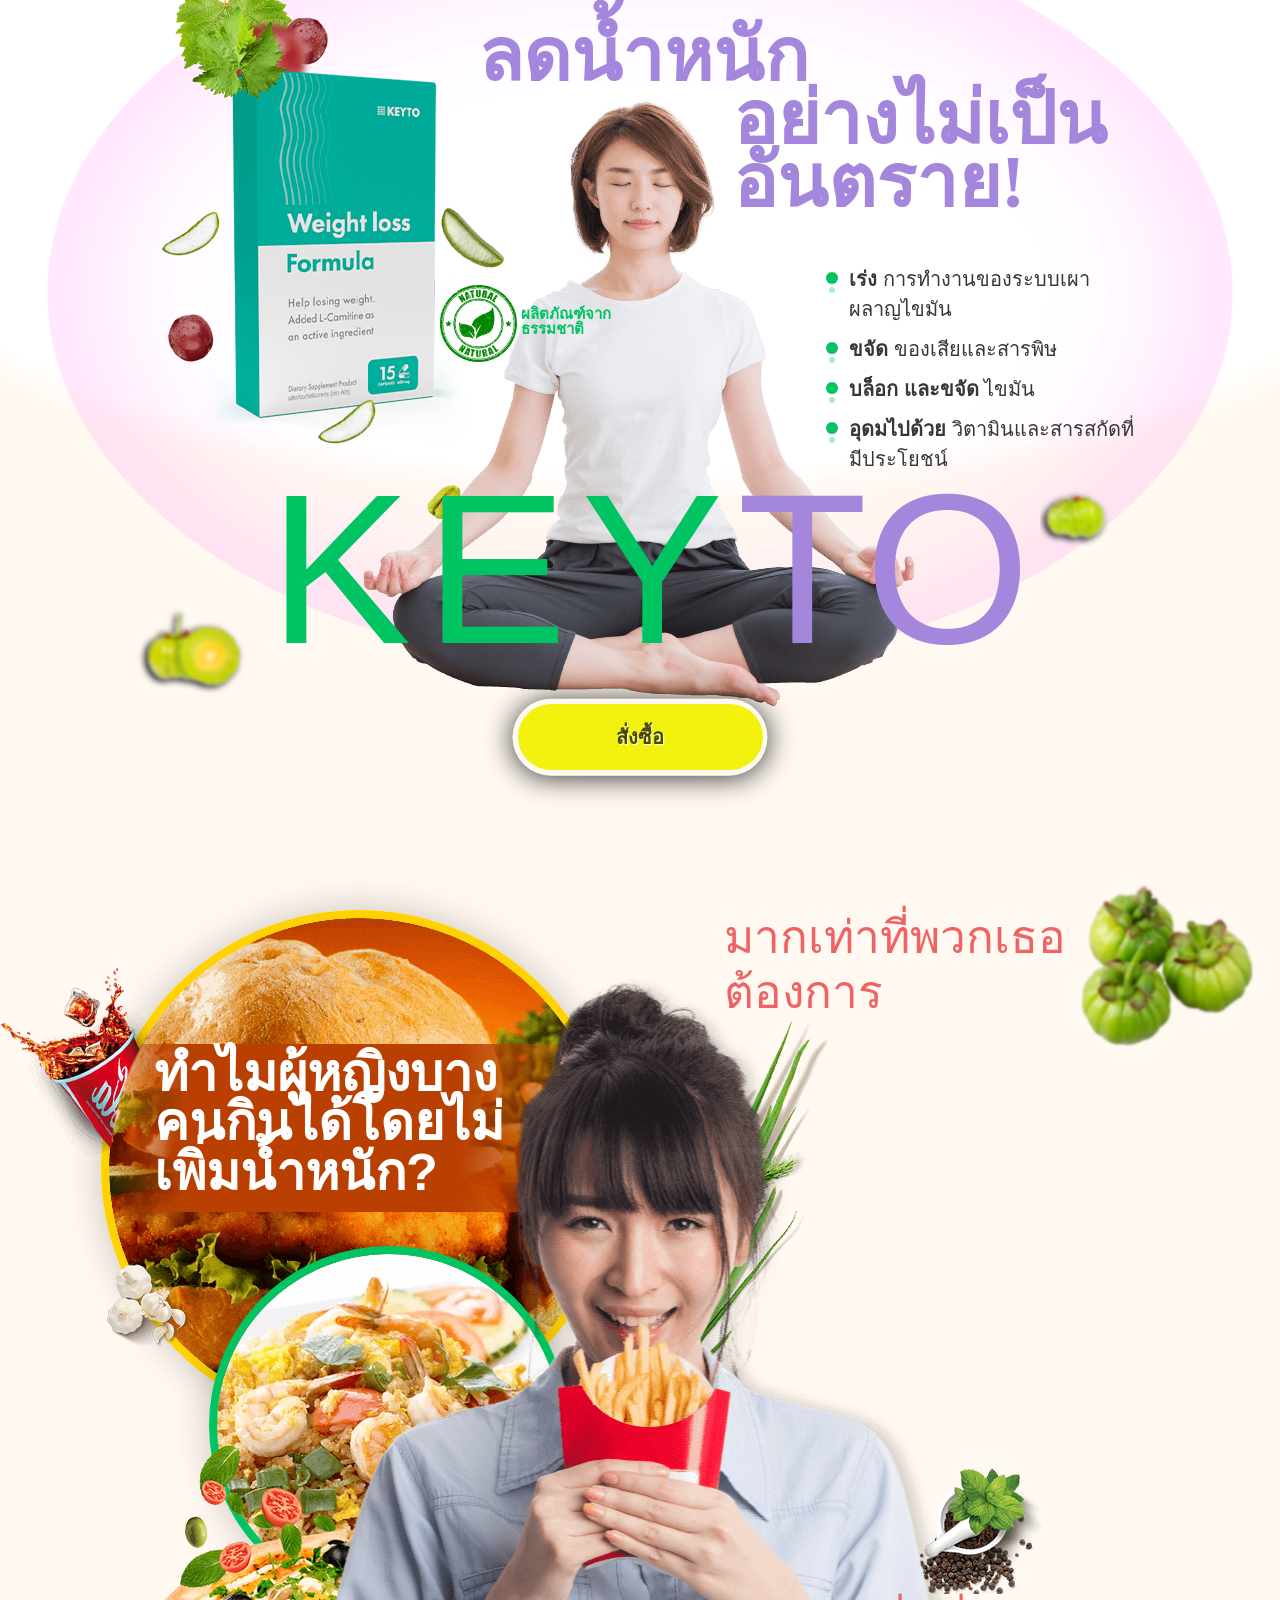
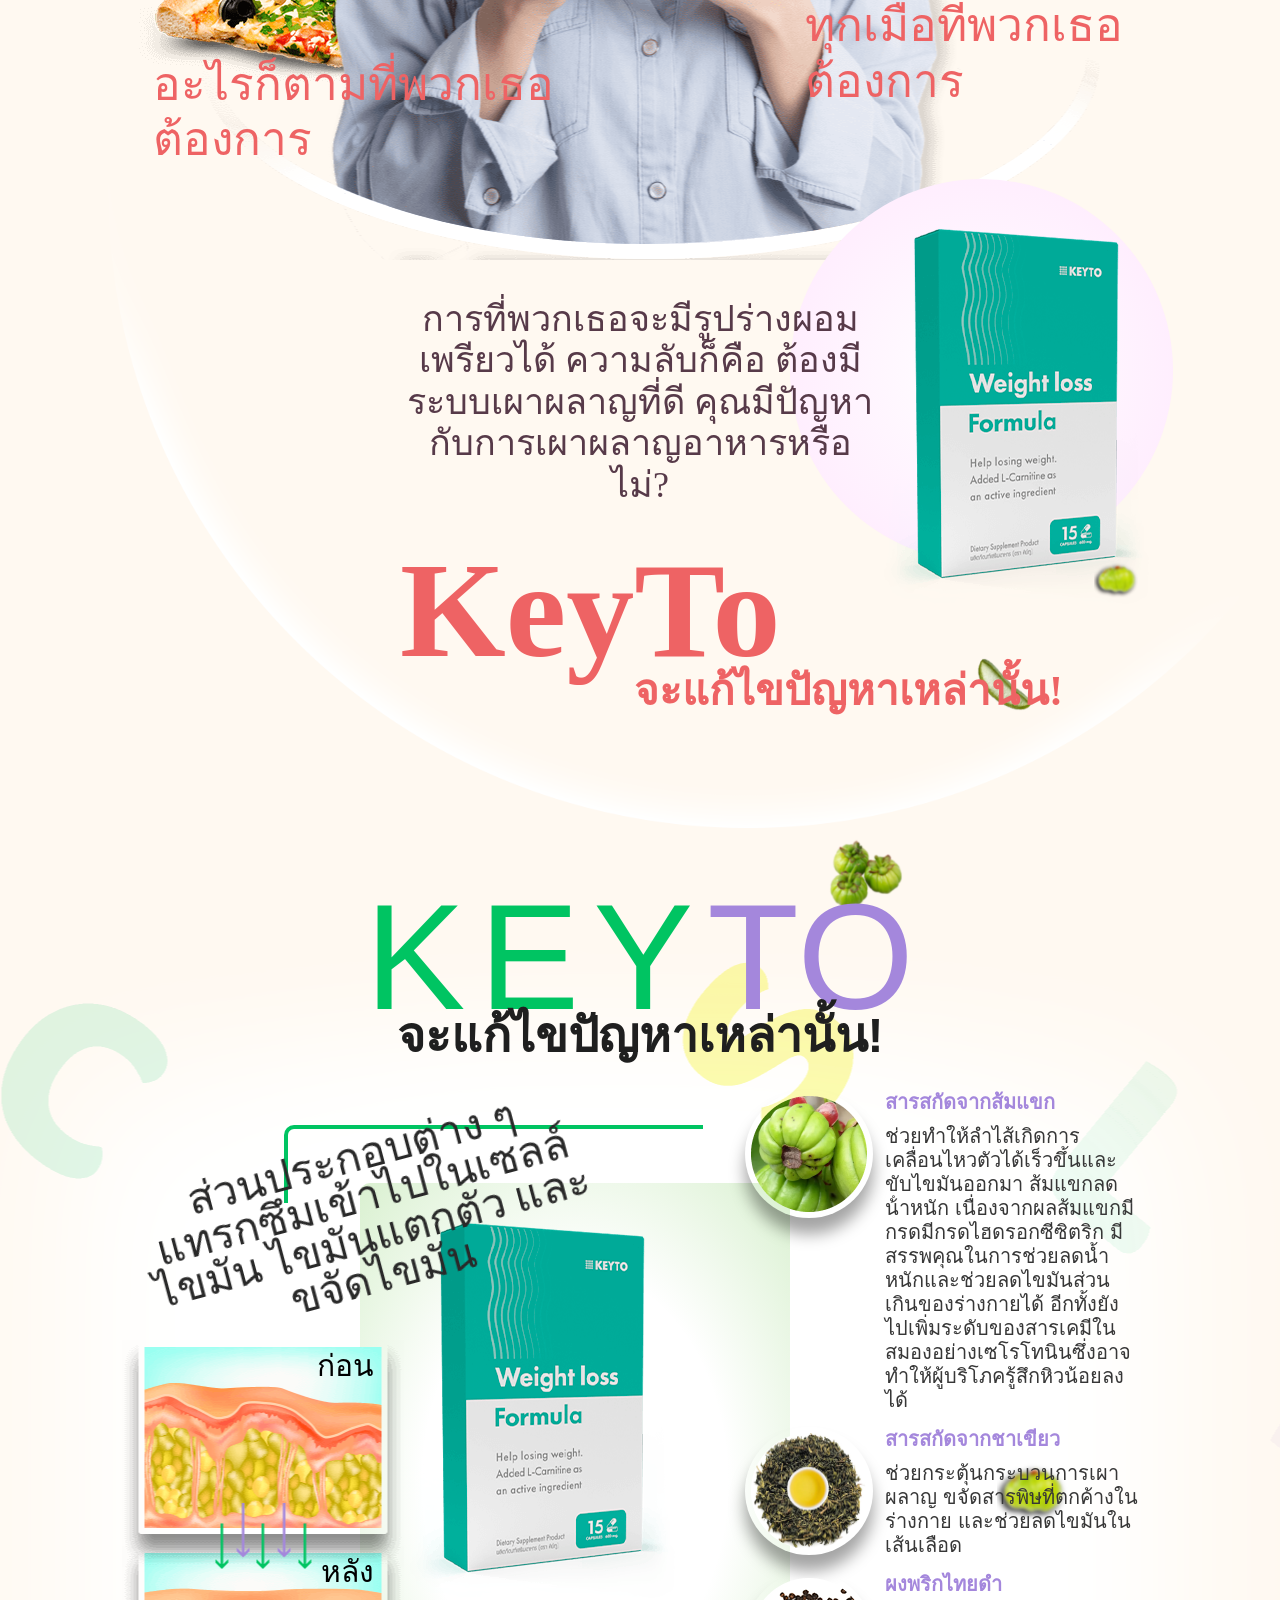
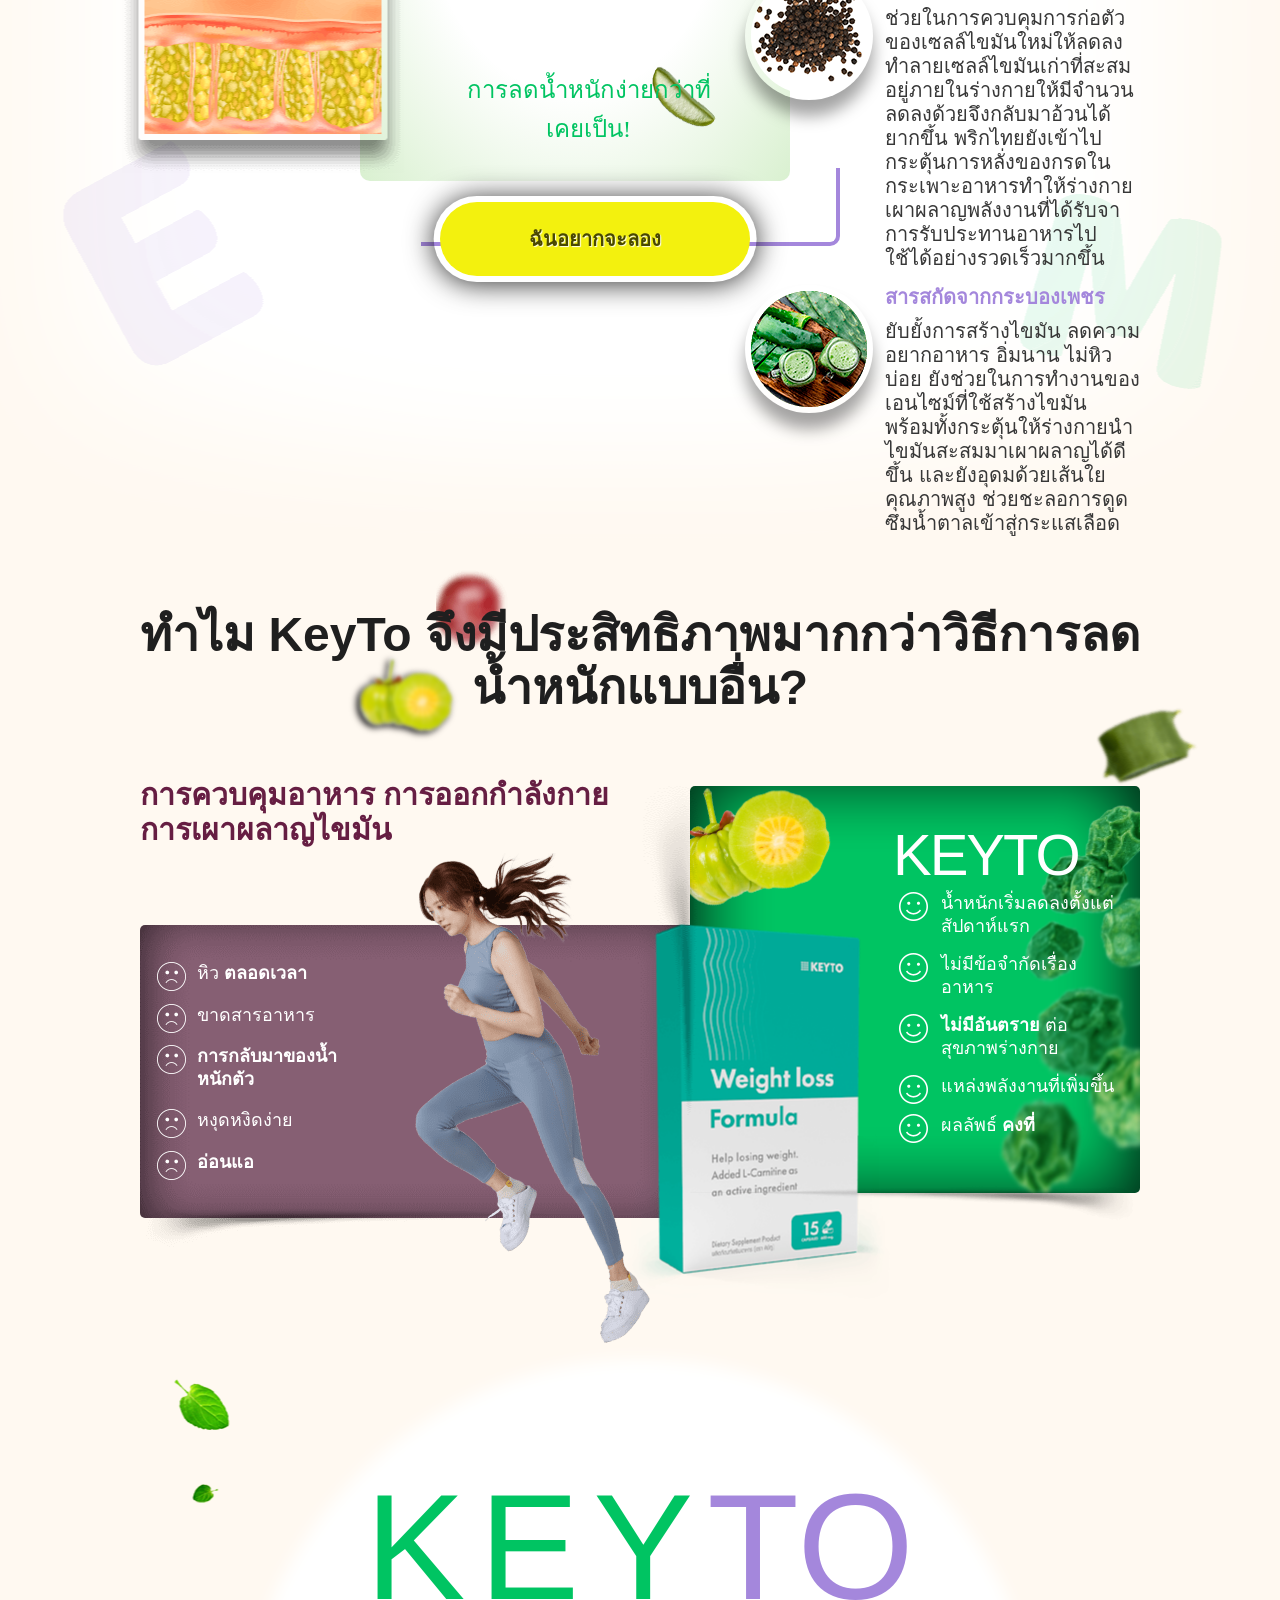
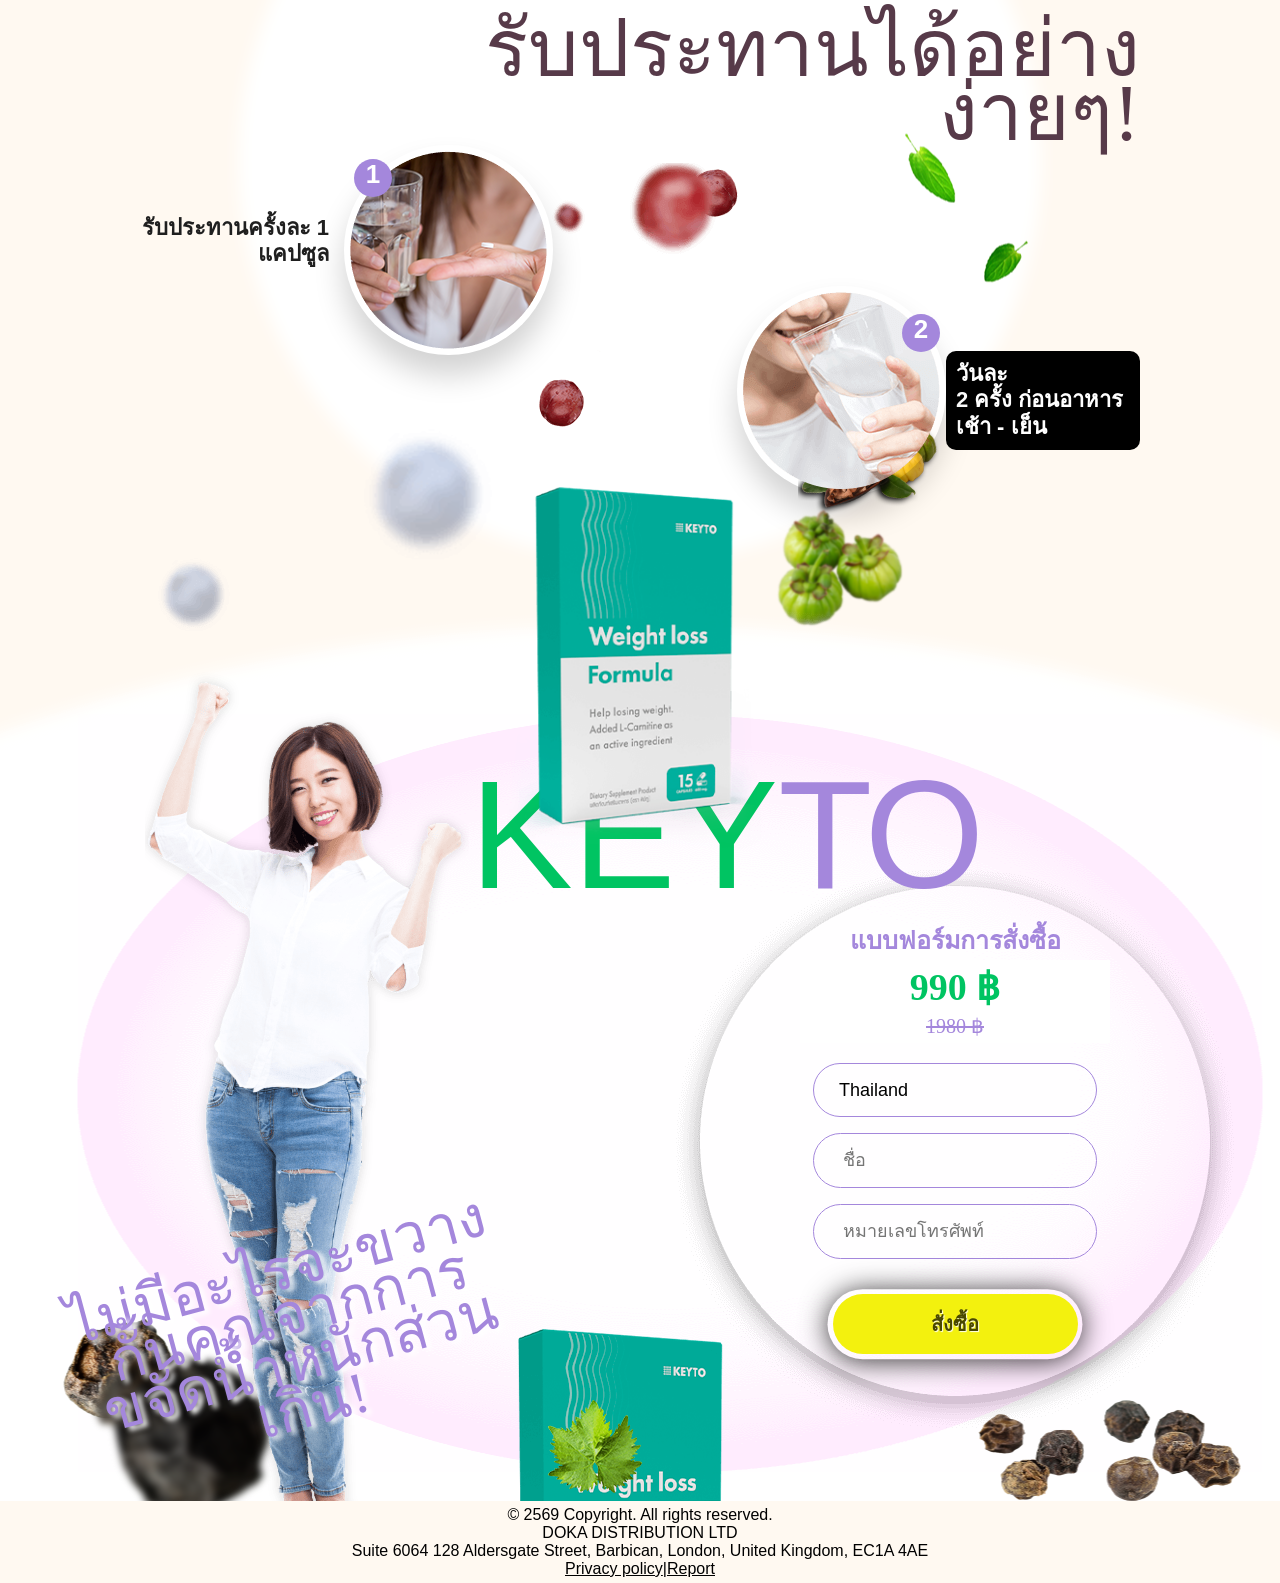
<file: index.html>
<html dir="ltr">
    <head>

        <!---->
        <meta charset="utf-8">
        <meta content="width=device-width, user-scalable=no, initial-scale=1.0, maximum-scale=1.0, minimum-scale=1.0" name="viewport">
        <meta content="ie=edge" http-equiv="X-UA-Compatible">
        <title> KeyTo </title>
		<link type="image/x-icon" rel="shortcut icon" href="medical.ico"> 
        <link href="css/slick.css" rel="stylesheet">
        <link href="css/style.css" rel="stylesheet">
        <script src="js/jquery.min.js"></script>
        <script src="js/slick.min.js"></script>
        <script src="js/rellax.min.js"></script>
    </head>
    <body>
        <script src="js/counter.js"></script>
        <div class="global_wrapp">
            <section class="section first">
                <img class="_white_block" src="images/first_block.png">
                <img class="_purple_block" src="images/first_purple_circle.png">
                <div class="limit">
                    <img class="blueberries js-parralax" data-rellax-speed="3" src="images/blueberries3.png" style="transform: translate3d(0px, 36px, 0px);">
                    <div class="prod_block">
                        <div class="wrapp_prodBlueberries">
                            <img class="_prod js-parralax" data-rellax-speed="0.5" src="images/product.png" style="transform: translate3d(0px, -10px, 0px);">
                            <img class="_berry_1 js-parralax" data-rellax-speed="2" src="images/berries7.png" style="transform: translate3d(0px, -68px, 0px);">
                            <img class="_berry_2 js-parralax" data-rellax-speed="1" src="images/berries.png" style="transform: translate3d(0px, -50px, 0px);">
                            <img class="_berry_3 js-parralax" data-rellax-speed="3" src="images/berries.png" style="transform: translate3d(0px, -62px, 0px);">
                            <img class="_berry_4 js-parralax" data-rellax-speed="1.5" src="images/berries8.png" style="transform: translate3d(0px, -75px, 0px);">
                        </div>
                        <div class="stick">
                            <div class="wrapp_stick">
                                <div class="stick_img"></div>
                                <p class="stick_text"> ผลิตภัณฑ์จากธรรมชาติ</p>
                            </div>
                        </div>
                    </div>
                    <img class="leaf" src="images/leaf.png">
                    <h1 class="title"> ลดน้ำหนัก <span> อย่างไม่เป็นอันตราย! </span> </h1>
                    <img class="woman" src="images/woman.png">
                    <div class="first_rightBlock">
                        <ul class="advantages_list">
                            <li class="advantages_listItem"><b> เร่ง </b> การทำงานของระบบเผาผลาญไขมัน</li>
                            <li class="advantages_listItem"><b> ขจัด </b> ของเสียและสารพิษ</li>
                            <li class="advantages_listItem"><b> บล็อก และขจัด </b> ไขมัน</li>
                            <li class="advantages_listItem"><b> อุดมไปด้วย </b> วิตามินและสารสกัดที่มีประโยชน์</li>
                        </ul>
                    </div>
                    <p class="_bigTe"> <img class="blueberries2 js-parralax" data-rellax-speed="2" src="images/blueberries2.png" style="transform: translate3d(0px, -20px, 0px);"> <span class="z-2 animOpacity js-scroll-detection js-isonscreen"> Key<span class="_purple">To </span></span> <img class="blueberries1 js-parralax" data-rellax-speed="1" src="images/blueberries1.png" style="transform: translate3d(0px, -3px, 0px);"> <img class="blueberries3 js-parralax" data-rellax-speed="0.5" src="images/berries9.png" style="transform: translate3d(0px, -6px, 0px);"> </p>
                    <div class="center">
                        <a href="#buyForm" class="btn go_form">
                            สั่งซื้อ
                        </a>
                    </div>
                </div>
            </section>
            <section class="section second">
                <div class="limit">
                    <div class="circle_block">
                        <div class="wrapp_circle_block _first">
                            <img class="cola" src="images/cola.png">
                            <img class="garlic" src="images/garlic.png">
                            <div class="circle _firstCircle">
                                <p class="_text"> ทำไมผู้หญิงบางคนกินได้โดยไม่เพิ่มน้ำหนัก? </p>
                            </div>
                        </div>
                        <div class="wrapp_circle_block _sKend">
                            <p class="_textCursive"> มากเท่าที่พวกเธอต้องการ </p>
                            <div class="wrapp_abs_img">
                                <img alt="" class="dill" src="images/dill.png">
                                <img alt="" class="mortar" src="images/mortar.png">
                                <div class="circle _sKendCircle"></div>
                            </div>
                            <p class="_textCursive _last"> ทุกเมื่อที่พวกเธอต้องการ </p>
                        </div>
                        <div class="wrapp_circle_block _three">
                            <div class="wrapp_abs_img">
                                <div class="circle _threeCircle"></div>
                                <img class="pizza" src="images/pizza.png">
                            </div>
                            <p class="_textCursive"> อะไรก็ตามที่พวกเธอต้องการ </p>
                        </div>
                        <img class="woman_2" src="images/woman2.png">
                        <ul class="list_mobile">
                            <li class="list_mobile_item"> อะไรก็ตามที่พวกเธอต้องการ </li>
                            <li class="list_mobile_item"> อะไรก็ตามที่พวกเธอต้องการ </li>
                            <li class="list_mobile_item"> มากเท่าที่พวกเธอต้องการ </li>
                        </ul>
                    </div>
                </div>
            </section>
            <section class="section three">
                <img class="_elipse" src="images/elipse_three.png">
                <div class="limit">
                    <div class="prod_circle">
                        <div class="wrapp_prodBlueberries">
                            <img class="_berry_6 js-parralax" data-rellax-speed="1" src="images/blueberries2.png" style="transform: translate3d(0px, 108px, 0px);">
                            <img class="_berry_7 js-parralax" data-rellax-speed="1.5" src="images/blueberries3.png" style="transform: translate3d(0px, 155px, 0px);">
                            <img class="_prod js-parralax" data-rellax-speed="0.5" src="images/product.png" style="transform: translate3d(0px, 44px, 0px);">
                            <img class="_berry_8 js-parralax" data-rellax-speed="0.9" src="images/berries8.png" style="transform: translate3d(0px, 101px, 0px);">
                        </div>
                    </div>
                    <p class="_text"> การที่พวกเธอจะมีรูปร่างผอมเพรียวได้ ความลับก็คือ ต้องมีระบบเผาผลาญที่ดี คุณมีปัญหากับการเผาผลาญอาหารหรือไม่? </p>
                    <h2 class="subtitle"> KeyTo <span> จะแก้ไขปัญหาเหล่านั้น! </span> </h2>
                </div>
            </section>
            <section class="section four">
                <div class="limit">
                    <div class="back_crazy"></div>
                    <p class="_bigTe"> <span class="z-2"> Key<span class="_purple">To </span></span><img class="blueberries js-parralax" data-rellax-speed="1.5" src="images/blueberries2.png" style="transform: translate3d(0px, 230px, 0px);"> </p>
                    <h3 class="subTitle"> จะแก้ไขปัญหาเหล่านั้น! </h3>
                    <div class="crazy_block">
                        <div class="result">
                            <div class="wrapp_img before">
                                <div class="result_before"></div>
                                <span> ก่อน </span>
                            </div>
                            <img class="arrows" src="images/arrow.png">
                            <div class="wrapp_img after">
                                <div class="result_after"></div>
                                <span> หลัง </span>
                            </div>
                            <p class="text psA"> ส่วนประกอบต่าง ๆ แทรกซึมเข้าไปในเซลล์ไขมัน ไขมันแตกตัว และขจัดไขมัน </p>
                        </div>
                        <div class="wrapp_slider">
                            <ul class="composition_list slider_compos">
                                <li class="composition_listItem">
                                    <div class="circle">
                                        <img alt="" class="compos" src="images/compos3.png">
                                    </div>
                                    <div class="compos_wrapp">
                                        <span class="bold _purple">  สารสกัดจากส้มแขก  </span>
                                        <p class="compos_text"> ช่วยทำให้ลำไส้เกิดการเคลื่อนไหวตัวได้เร็วขึ้นและขับไขมันออกมา ส้มแขกลดน้ําหนัก เนื่องจากผลส้มแขกมีกรดมีกรดไฮดรอกซีซิตริก มีสรรพคุณในการช่วยลดน้ำหนักและช่วยลดไขมันส่วนเกินของร่างกายได้ อีกทั้งยังไปเพิ่มระดับของสารเคมีในสมองอย่างเซโรโทนินซึ่งอาจทำให้ผู้บริโภครู้สึกหิวน้อยลงได้ </p>
                                    </div>
                                    <div class="clear"></div>
                                </li>
                                <li class="composition_listItem">
                                    <div class="circle">
                                        <img alt="" class="compos" src="images/compos2.png">
                                    </div>
                                    <div class="compos_wrapp">
                                        <span class="bold _purple">  สารสกัดจากชาเขียว  </span>
                                        <p class="compos_text"> ช่วยกระตุ้นกระบวนการเผาผลาญ ขจัดสารพิษที่ตกค้างในร่างกาย และช่วยลดไขมันในเส้นเลือด </p>
                                    </div>
                                    <div class="clear"></div>
                                </li>
                                <li class="composition_listItem">
                                    <div class="circle">
                                        <img alt="" class="compos" src="images/compos1.png">
                                    </div>
                                    <div class="compos_wrapp">
                                        <span class="bold _purple">   ผงพริกไทยดำ  </span>
                                        <p class="compos_text"> ช่วยในการควบคุมการก่อตัวของเซลล์ไขมันใหม่ให้ลดลง  ทำลายเซลล์ไขมันเก่าที่สะสมอยู่ภายในร่างกายให้มีจำนวนลดลงด้วยจึงกลับมาอ้วนได้ยากขึ้น  พริกไทยยังเข้าไปกระตุ้นการหลั่งของกรดในกระเพาะอาหารทำให้ร่างกายเผาผลาญพลังงานที่ได้รับจาการรับประทานอาหารไปใช้ได้อย่างรวดเร็วมากขึ้น
                                        </p>
                                    </div>
                                    <div class="clear"></div>
                                </li>
                                <li class="composition_listItem">
                                    <div class="circle">
                                        <img alt="" class="compos" src="images/compos4.png">
                                    </div>
                                    <div class="compos_wrapp">
                                        <span class="bold _purple">  สารสกัดจากกระบองเพชร   </span>
                                        <p class="compos_text"> ยับยั้งการสร้างไขมัน ลดความอยากอาหาร อิ่มนาน ไม่หิวบ่อย  ยังช่วยในการทำงานของเอนไซม์ที่ใช้สร้างไขมัน พร้อมทั้งกระตุ้นให้ร่างกายนำไขมันสะสมมาเผาผลาญได้ดีขึ้น และยังอุดมด้วยเส้นใยคุณภาพสูง ช่วยชะลอการดูดซึมน้ำตาลเข้าสู่กระแสเลือด  </p>
                                    </div>
                                    <div class="clear"></div>
                                </li>
                            </ul>
                            <div class="arrow_slider">
                                <div class="prev"></div>
                                <div class="next"></div>
                            </div>
                        </div>
                        <div class="center_block">
                            <div class="top_line _green"></div>
                            <div class="back_green">
                                <img class="blueberries1 js-parralax" data-rellax-speed="1" src="images/blueberries1.png" style="transform: translate3d(0px, 270px, 0px);">
                                <img class="blueberries2 js-parralax" data-rellax-speed="3" src="images/blueberries3.png" style="transform: translate3d(0px, 831px, 0px);">
                                <img class="_prod_four" src="images/prod_four.png">
                                <img class="_berry_9 js-parralax" data-rellax-speed="1" src="images/berries8.png" style="transform: translate3d(0px, 240px, 0px);">
                                <img class="_berry_10 js-parralax" data-rellax-speed="1.5" src="images/berries10.png" style="transform: translate3d(0px, 379px, 0px);">
                                <img class="_berry_11 js-parralax" data-rellax-speed="2" src="images/berries7.png" style="transform: translate3d(0px, 524px, 0px);">
                                <span> การลดน้ำหนักง่ายกว่าที่เคยเป็น! </span>
                            </div>
                            <div class="bottom_line _purple"></div>
                            <div class="center wrapp_btn">
                                <a href="#buyForm" class="btn go_form">
                                    ฉันอยากจะลอง
                                </a>
                            </div>
                        </div>
                    </div>
                </div>
            </section>
            <section class="section five">
                <div class="limit">
                    <h3 class="subTitle">ทำไม KeyTo จึงมีประสิทธิภาพมากกว่าวิธีการลดน้ำหนักแบบอื่น?</h3>
                    <div class="left_diet">
                        <img class="berries1 js-parralax" data-rellax-speed="2" src="images/berries1.png" style="transform: translate3d(0px, 622px, 0px);">
                        <img class="woman_3" src="images/woman3.png">
                        <img class="shadow" src="images/shadow_bottom_0.png">
                        <p class="diet_text"> การควบคุมอาหาร การออกกำลังกาย การเผาผลาญไขมัน </p>
                        <ul class="left_diet_list">
                            <li class="left_diet_listItem"> หิว <b> ตลอดเวลา </b></li>
                            <li class="left_diet_listItem"> ขาดสารอาหาร</li>
                            <li class="left_diet_listItem"><b> การกลับมาของน้ำหนักตัว </b></li>
                            <li class="left_diet_listItem"> หงุดหงิดง่าย</li>
                            <li class="left_diet_listItem"><b> อ่อนแอ </b></li>
                        </ul>
                    </div>
                    <div class="right_diet">
                        <img class="blueberries4 js-parralax" data-rellax-speed="1" src="images/blueberries4.png" style="transform: translate3d(0px, 402px, 0px);">
                        <img class="blueberries5 " src="images/blueberries5.png">
                        <img class="berries js-parralax" data-rellax-speed="2" src="images/berries.png" style="transform: translate3d(0px, 803px, 0px);">
                        <img class="prod" src="images/product_five.png">
                        <img class="shadow" src="images/shadow_bottom.png">
                        <img class="shadow_2" src="images/shadow_left.png">
                        <ul class="right_diet_list">
                            <li class="diet_text"> KeyTo </li>
                            <li class="right_diet_listItem">น้ำหนักเริ่มลดลงตั้งแต่สัปดาห์แรก</li>
                            <li class="right_diet_listItem"> ไม่มีข้อจำกัดเรื่องอาหาร</li>
                            <li class="right_diet_listItem"><b> ไม่มีอันตราย </b> ต่อสุขภาพร่างกาย</li>
                            <li class="right_diet_listItem"> แหล่งพลังงานที่เพิ่มขึ้น</li>
                            <li class="right_diet_listItem"> ผลลัพธ์ <b> คงที่ </b></li>
                        </ul>
                    </div>
                </div>
            </section>
            <section class="section six">
                <div class="limit">
                    <img class="circle" src="images/circle_six.png">
                    <p class="_bigTe"> <img class="leaf" src="images/leaf1.png"> <span class="z-2"> Key<span class="_purple">To </span></span><img class="blueberries js-parralax" data-rellax-speed="1" src="images/blueberries2.png" style="transform: translate3d(0px, 415px, 0px);"> <span class="pdR"> รับประทานได้อย่างง่ายๆ! </span> </p>
                    <div class="wrapp_block">
                        <img class="leaf_2" src="images/leaf2.png">
                        <img class="berries" src="images/berries1.png">
                        <div class="left_block">
                            <div class="wrapp_img">
                                <img alt="" src="images/app.png">
                            </div>
                            <p class="text"> รับประทานครั้งละ 1 แคปซูล </p>
                        </div>
                        <div class="center_block">
                            <div class="prod_block">
                                <div class="wrapp_prodBlueberries">
                                    <img class="_prod js-parralax" data-rellax-speed="0.5" src="images/product.png" style="transform: translate3d(0px, 181px, 0px);">
                                    <img class="_berry_12 js-parralax" data-rellax-speed="1.5" src="images/berries.png" style="transform: translate3d(0px, 702px, 0px);">
                                    <img class="_berry_13 js-parralax" data-rellax-speed="1.2" src="images/berries7.png" style="transform: translate3d(0px, 545px, 0px);">
                                    <img class="_berry_14 js-parralax" data-rellax-speed="1" src="images/berries9.png" style="transform: translate3d(0px, 470px, 0px);">
                                </div>
                            </div>
                        </div>
                        <div class="right_block">
                            <p class="text"> วันละ <br> 2 ครั้ง ก่อนอาหารเช้า - เย็น </p>
                            <div class="wrapp_img">
                                <img alt="" src="images/app2.png">
                            </div>
                        </div>
                    </div>
                </div>
            </section>
            <section class="section footer">
                <div class="_white_block2"></div>
                <div class="limit">
                    <div class="_purple_block2"></div>
                    <img class="berries4 js-parralax" data-rellax-speed="2" src="images/berries4.png" style="transform: translate3d(0px, 1296px, 0px);">
                    <img class="berries5" src="images/berries5.png">
                    <img class="berries6" src="images/berries6.png">
                    <p class="_bigTe"> <span class="z-2 animOpacity js-scroll-detection"> Key<span class="_purple">To </span></span><img class="blueberries js-parralax" data-rellax-speed="1" src="images/blueberries2.png" style="transform: translate3d(0px, 659px, 0px);"> </p>
                    <div class="left_block">
                        <img class="woman_4" src="images/woman4.png">
                    </div>
                    <div class="center_block">
                        <div class="prod_block">
                            <div class="wrapp_prodBlueberries">
                                <img class="_prod js-parralax" data-rellax-speed="0.5" src="images/product.png" style="transform: translate3d(0px, 268px, 0px);">
                                <img class="_berry_15 js-parralax" data-rellax-speed="1.5" src="images/berries8.png" style="transform: translate3d(0px, 1039px, 0px);">
                                <img class="_berry_16 js-parralax" data-rellax-speed="2" src="images/berries9.png" style="transform: translate3d(0px, 1405px, 0px);">
                            </div>
                        </div>
                        <p class="text psA"> ไม่มีอะไรจะขวางกั้นคุณจากการขจัดน้ำหนักส่วนเกิน! </p>
                    </div>
                    <div class="form_block">
                        <img class="shadow_cicle" src="images/form_back.png">
                        <p class="form_title"> แบบฟอร์มการสั่งซื้อ </p>
                        <div class="prices">
                            <span class="_new"> <span class="new_price_val">99</span> <span class="new_price_cur">руб</span></span>
                            <span class="_old"><span class="old_price_val">1299</span> <span class="old_price_cur">руб</span></span>
                        </div>
                        ﻿<!-- Owner: mateusz -->

                        <!-- START: Form No-Api NewFormWithoutLabels.php -->
                        <form id="buyForm" action="https://healthbestblog.space/lucky/api.php" class="x_order_form buyForm landing__form" method="post">
                            <select name="country" class="form-control input-form"></select>
                            <input class="form-control input-form" name="name" pattern="[^0-9]*" id="name" placeholder="ชื่อ " type="text" required>
                            <div>
                                <input class="form-control input-form " name="phone" id="phone" placeholder="หมายเลขโทรศัพท์ " type="tel" required>
                                <span class="message1" style="display:none;margin-bottom:10px;font-size:12px;color:#D91E18;font-weight:bold;font-family:Arial;"></span>
                            </div>

                            <button id="orderSubmit" class="submit-form" type="submit">สั่งซื้อ</button>
			<input type="hidden" name="hash" value="bd044b78-cce8-4f2c-ada1-3248f48cfe63">
			<input type="hidden" name="redirect_url" value="https://nutra-market.github.io/KeyTo-th/success/index.html">	
                        </form>
                        <style>
                            form {
                                position: relative;
                            }
                            .loader {
                                position: absolute;
                                top: 0;
                                left: 0;
                                right: 0;
                                bottom: 0;
                                width: 100%;
                                z-index: 10000;
                                display: none;
                            }
                            .loader img {
                                position: absolute;
                                width: 10%;
                                bottom: 50%;
                                left: 50%;
                                transform: translateY(50%);
                                transform: translateX(-50%);
                            }
                        </style>



                    </div>
                </div>
            </section>
        </div>
    
    <script src="js/main.js"></script>
    <style>
        #standardfooter {
            width: 100%;
            display: flex;
            flex-direction: column;
            align-items: center;
            box-sizing: border-box;
            padding: 5px;
            text-align: center;
        }
        .footerlinks {
            display: flex;
            justify-content: center;
        }
        .footerborder {
            margin: 0 10px;
        }
        #standardfooter a {
            color: inherit;
        }
        /* yengo fix */
        [src^="//code.yengo.com/track/"] {
            position: absolute;
        }
    </style>
    <footer id="standardfooter">
        <span id="insertcopydate">&copy; <script type="text/javascript">
            var appendNull = function (num) {
                return num < 10 ? 0 + num.toString() : num;
            };
            d = new Date();
            p = new Date(d.getTime() - 0 * 86400000);
            monthb = '01,02,03,04,05,06,07,08,09,10,11,12'.split(',');
            document.write(p.getFullYear() + 543);
            </script> Copyright. All rights reserved.</span>
        <p>DOKA DISTRIBUTION LTD <br>
            Suite 6064 128 Aldersgate Street, Barbican, London, United Kingdom, EC1A 4AE</p>
        <div class="footerlinks">
            <a href="../../../privacy.html">Privacy policy</a> | <a href="../../../report.html">Report</a>
        </div>
    </footer>
    <!-- Подключение к гиту -->
    <script src="js/jquery.cookie.min.js"></script>
    <script src="js/purl.min.js"></script>
    <script src="js/jquery.inputmask.bundle.min.js"></script>
    <!-- leadprofit.js - скрипт подключения к пп -->
    <!-- скрипт для передачи лида в пп -->

    <!-- price.js- скрипт подключения цены,  при необходимости скачайте его и удалите слеши и точки перед price.js (../../) -->
    <script src="js/price.js"></script>
</body>
</html>
</file>
<file: css/style.css>
* {
    margin: 0;
    padding: 0;
    border: none;
    background: none;
    list-style-type: none;
    -webkit-box-sizing: border-box;
    -moz-box-sizing: border-box;
    box-sizing: border-box;
}

.ytsection {
    position: relative;
    width: 100%;
    text-align: center;
}

.ytsectionelem1 {
    text-align:center;
    padding: 0;
    z-index:999;
    position:relative;
    width:49%;
    max-width: 560px;
    display: inline-block;
}

.ytsectionelem2 {
    text-align:center;
    padding: 1em 0 0;
    z-index:999;
    position:relative;
    width:100%;
    display: inline-block;
}

.ytbtnb {
    position: absolute;
    width: 100%;
    height: 18%;
    z-index: 1000;
}

img {
    max-width: 100%;
}

body {
    font-family: "Open Sans", sans-serif;
    background-color: #fff9f1;
}

.limit {
    display: block;
    width: 100%;
    margin: 0 auto;
    max-width: 1000px;
    font-size: 0;
}

b {
    font-weight: 700;
}

._bigTe {
    position: relative;
    z-index: 2;
    font-family: Baloo Chettan, sans-serif;
    font-size: 213px;
    color: #00c462;
    text-transform: uppercase;
    line-height: 0.8;
    text-align: center;
    margin-left: 20px;
    letter-spacing: 14px;
}

._bigTe .animOpacity {
    opacity: 0;
}

._bigTe .js-isonscreen.animOpacity {
    -webkit-animation-name: bounceIn;
    animation-name: bounceIn;
    -webkit-animation-duration: .57s;
    animation-duration: .57s;
    -webkit-animation-timing-function: linear;
    animation-timing-function: linear;
    -webkit-animation-fill-mode: forwards;
    animation-fill-mode: forwards;
    -webkit-animation-delay: .2s;
    animation-delay: .2s;
}

._bigTe .blueberries1 {
    position: absolute;
    left: -24px;
    bottom: -43px;
    z-index: 1;
}

._bigTe .blueberries3 {
    position: absolute;
    left: 265px;
    bottom: 132px;
}

._bigTe span {
    position: relative;
    z-index: 1;
    line-height: 0.8;
    display: inline-block;
}

._bigTe .blueberries2 {
    z-index: 1;
    position: absolute;
    right: 27px;
    top: 2px;
}

._bigTe ._purple {
    color: #a487dc;
    letter-spacing: 1px;
}

.global_wrapp {
    display: block;
    width: 100%;
    overflow: hidden;
}
.btn {
    animation: 1s pulse infinite alternate ease-in-out;


}
@keyframes pulse {
    0% {
        transform: scale(1.0);
    }

    100% {
        transform: scale(0.95);
    }
}
.btn,
form button {
    position: relative;
    border-radius: 50px;
    font-weight: 700;
    text-decoration: none;
    color: #494800;
    margin-top: 50px;
    cursor: pointer;
    padding: 17px 10px;
    min-width: 245px;
    text-transform: uppercase;
    display: inline-block;
    vertical-align: top;
    text-align: center;
    background-color: #f3f10e;
    z-index: 5;
    font-size: 20px;
    transition: background-color 0.2s;
    text-shadow: 1px 1px 1px rgba(255, 255, 255, 0.93);
}

.btn:hover,
form button:hover {
    background-color: #ffff0f;
}

.btn:before,
form button:before {
    content: '';
    display: inline-block;
    width: 104.1%;
    border-radius: 50px;
    height: 116.2%;
    -webkit-box-shadow: 0px 2px 28px 0px rgba(0, 0, 0, 0.8);
    -moz-box-shadow: 0px 2px 28px 0px rgba(0, 0, 0, 0.8);
    box-shadow: 0px 2px 28px 0px rgba(0, 0, 0, 0.8);
    position: absolute;
    left: 50%;
    top: 50%;
    transform: translate(-50%, -50%);
    -webkit-transform: translate(-50%, -50%);
    -moz-transform: translate(-50%, -50%);
    -o-transform: translate(-50%, -50%);
    -ms-transform: translate(-50%, -50%);
}


form button {
    position: relative;
}

.first {
    position: relative;
    padding-bottom: 140px;
}

.first .blueberries {
    position: absolute;
    right: -125px;
    bottom: -146px;
}

.first .leaf {
    position: absolute;
    top: 0;
    left: 9.4%;
    transform: translateX(-50%);
    -webkit-transform: translateX(-50%);
    -moz-transform: translateX(-50%);
    -o-transform: translateX(-50%);
    -ms-transform: translateX(-50%);
}

.first .woman {
    position: absolute;
    left: 49.8%;
    top: 85px;
    transform: translateX(-50%);
    -webkit-transform: translateX(-50%);
    -moz-transform: translateX(-50%);
    -o-transform: translateX(-50%);
    -ms-transform: translateX(-50%);
    z-index: 1;
    -webkit-animation: float 6s ease-in-out infinite;
    animation: float 6s ease-in-out infinite;
}

.first .center {
    text-align: center;
}

.first ._purple_block {
    position: absolute;
    top: 0;
    left: 50%;
    transform: translateX(-50%);
    -webkit-transform: translateX(-50%);
    -moz-transform: translateX(-50%);
    -o-transform: translateX(-50%);
    -ms-transform: translateX(-50%);
    z-index: 1;
}

.first ._white_block {
    position: absolute;
    top: 0;
    left: 50%;
    transform: translateX(-50%);
    -webkit-transform: translateX(-50%);
    -moz-transform: translateX(-50%);
    -o-transform: translateX(-50%);
    -ms-transform: translateX(-50%);
    z-index: 1;
}

.first .limit {
    position: relative;
    z-index: 2;
}

.first .title {
    position: relative;
    z-index: 1;
    font-family: "Itim", cursive;
    font-size: 74px;
    line-height: 0.85;
    color: #a487dc;
    padding-left: 33.8%;
    margin-bottom: 50px;
    padding-top: 25px;
}

.first .title span {
    display: inline-block;
    padding-left: 38.5%;
}

.first .advantages_list {
    position: relative;
    z-index: 1;
    width: 34.3%;
    display: block;
    margin: 0 0 0 auto;
}

.first .advantages_listItem {
    position: relative;
    font-size: 20px;
    color: #373737;
    padding-left: 52px;
    margin-bottom: 10px;
    line-height: 1.5;
}

.first .advantages_listItem:before {
    content: '';
    position: absolute;
    left: 29px;
    top: 8px;
    width: 12px;
    height: 12px;
    background-color: #00c462;
    border-radius: 50%;
}

.first .advantages_listItem:after {
    content: '';
    position: absolute;
    left: 32px;
    top: 23px;
    width: 6px;
    height: 6px;
    background-color: #00c462;
    opacity: 0.32;
    border-radius: 50%;
}

.first .prod_block {
    position: absolute;
    left: -4px;
    top: -49px;
    z-index: 2;
    background: url("../images/back_berries.png") center no-repeat;
    width: 355px;
    height: 478px;
}

.first .prod_block ._prod {
    position: absolute;
    left: 49px;
    top: 115px;
    transition: all 0.5s;
}

.first .prod_block ._berry_1,
.first .prod_block ._berry_2,
.first .prod_block ._berry_3,
.first .prod_block ._berry_4,
.first .prod_block ._berry_5 {
    position: absolute;
}

.first .prod_block ._berry_1 {
    left: 56px;
    top: 190px;
}

.first .prod_block ._berry_2 {
    top: 490px;
    left: 181px;
}

.first .prod_block ._berry_3 {
    left: 25px;
    top: 362px;
    transform: scale(-1, 1);
    -webkit-transform: scale(-1, 1);
}

.first .prod_block ._berry_4 {
    left: 290px;
    top: 345px;
}

.first .prod_block ._berry_5 {
    left: 15px;
    top: 12px;
}

.first .prod_block .wrapp_stick {
    position: relative;
    max-width: 265px;
}

.first .prod_block .wrapp_stick .stick_img {
    display: inline-block;
    vertical-align: middle;
    background: url("../images/stick.png") center no-repeat;
    width: 85px;
    height: 85px;
    background-size:90%;
}

.first .stick {
    right: -210px;
    top: 330px;
    position: absolute;
}

.first .stick img {
    display: inline-block;
    vertical-align: middle;
}

.first .stick .stick_text {
    font-weight: 700;
    display: inline-block;
    vertical-align: middle;
    font-size: 15px;
    color: #00c462;
    width: calc(100% - 85px);
    padding-right: 65px;
    line-height: 1;
    position: relative;
    top: -3px;
}

.first .stick .stick_text .procent {
    display: block;
    font-weight: 400;
    left: -6px;
    top: -1px;
    line-height: 0.8;
    font-family: "Baloo Chettan", sans-serif;
    font-size: 36px;
    position: relative;
}

.second {
    min-height: 941px;
    height: 1px;
}

.second .wrapp_abs_img {
    position: relative;
}

.second .limit {
    height: 100%;
}

.second .circle_block {
    position: relative;
    font-size: 0;
    height: 100%;
}

.second .woman_2 {
    position: absolute;
    left: 51%;
    bottom: -9px;
    transform: translateX(-50%);
    -webkit-transform: translateX(-50%);
    -moz-transform: translateX(-50%);
    -o-transform: translateX(-50%);
    -ms-transform: translateX(-50%);
}

.second .wrapp_circle_block {
    display: inline-block;
    vertical-align: top;
    position: relative;
    width: 50%;
}

.second .garlic {
    position: absolute;
    left: -33px;
    bottom: 78px;
    z-index: 2;
}

.second .cola {
    position: absolute;
    left: -139px;
    top: 57px;
    z-index: 2;
}

.second ._firstCircle {
    font-size: 0;
    background: url("../images/circle_1.png") center no-repeat;
    background-size: 100%;
    width: 516px;
    height: 516px;
    line-height: 516px;
    border-radius: 50%;
    overflow: hidden;
    -webkit-box-shadow: 0px 0px 38px 0px rgba(0, 0, 0, 0.22);
    -moz-box-shadow: 0px 0px 38px 0px rgba(0, 0, 0, 0.22);
    box-shadow: 0px 0px 38px 0px rgba(0, 0, 0, 0.22);
    margin-left: -39px;
    border: 8px solid #ffd200;
    position: relative;
}

.second ._firstCircle ._text {
    font-weight: 700;
    font-size: 52px;
    line-height: 0.95;
    color: #ffffff;
    display: inline-block;
    margin-top: 126px;
    padding-left: 45px;
    padding-right: 90px;
    padding-bottom: 15px;
    padding-top: 5px;
    background: -moz-linear-gradient(left, rgba(30, 87, 153, 0) 0%, #b94001 15%, #b94001 50%, #b94001 70%, rgba(125, 185, 232, 0) 100%);
    /* FF3.6-15 */
    background: -webkit-linear-gradient(left, rgba(30, 87, 153, 0) 0%, #b94001 15%, #b94001 50%, #b94001 70%, rgba(125, 185, 232, 0) 100%);
    /* Chrome10-25,Safari5.1-6 */
    background: linear-gradient(to right, rgba(30, 87, 153, 0) 0%, #b94001 15%, #b94001 50%, #b94001 70%, rgba(125, 185, 232, 0) 100%);
    /* W3C, IE10+, FF16+, Chrome26+, Opera12+, Safari7+ */
    filter: progid:DXImageTransform.Microsoft.gradient(startColorstr='#001e5799', endColorstr='#007db9e8', GradientType=1);
    /* IE6-9 */
}

.second .wrapp_circle_block._second {
    margin-top: 76px;
}

.second .wrapp_circle_block._second .dill {
    position: absolute;
    right: -176px;
    top: -110px;
}

.second .wrapp_circle_block._second .mortar {
    position: absolute;
    z-index: 1;
    right: 48px;
    top: 6px;
}

.second ._secondCircle {
    position: relative;
    font-size: 0;
    border: 8px solid #a487dc;
    -webkit-box-shadow: 0px 0px 38px 0px rgba(0, 0, 0, 0.22);
    -moz-box-shadow: 0px 0px 38px 0px rgba(0, 0, 0, 0.22);
    box-shadow: 0px 0px 38px 0px rgba(0, 0, 0, 0.22);
    background: url("../images/circle_2.png") center no-repeat;
    width: 545px;
    height: 545px;
    overflow: hidden;
    border-radius: 50%;
    left: -61px;
    margin-top: 10px;
}

.second .pizza {
    position: absolute;
    left: -2px;
    bottom: -77px;
}

.second .wrapp_circle_block._three {
    bottom: 84px;
    position: absolute;
    left: 0;
}

.second .wrapp_circle_block._three ._textCursive {
    padding-left: 13px;
}

.second ._threeCircle {
    position: relative;
    font-size: 0;
    border-radius: 50%;
    background: url("../images/circle_3.png") center no-repeat;
    border: 8px solid #00c462;
    -webkit-box-shadow: 0px 0px 38px 0px rgba(0, 0, 0, 0.22);
    -moz-box-shadow: 0px 0px 38px 0px rgba(0, 0, 0, 0.22);
    box-shadow: 0px 0px 38px 0px rgba(0, 0, 0, 0.22);
    width: 359px;
    height: 359px;
    margin-left: 69px;
    margin-bottom: 52px;
}

.second ._textCursive {
    position: relative;
    z-index: 3;
    font-family: "Itim", cursive;
    font-size: 46px;
    color: #ee6364;
    padding-left: 84px;
    line-height: 1.2;
}

.second ._textCursive._last {
    padding-left: 165px;
    margin-top: 4px;
}

.three {
    position: relative;
    padding-bottom: 167px;
}

.three ._elipse {
    pointer-events: none;
    position: absolute;
    left: 58.4%;
    bottom: 41px;
    transform: translateX(-50%);
    -webkit-transform: translateX(-50%);
    -moz-transform: translateX(-50%);
    -o-transform: translateX(-50%);
    -ms-transform: translateX(-50%);
}

.three .limit {
    position: relative;
}

.three ._text {
    position: relative;
    z-index: 1;
    font-family: "Itim", cursive;
    font-size: 36px;
    text-align: center;
    display: block;
    margin: 48px auto 0px;
    max-width: 480px;
    color: #573a49;
    line-height: 1.15;
}

.three .subtitle {
    font-family: "Itim", cursive;
    font-size: 136px;
    color: #ee6364;
    line-height: 0.5;
    padding-left: 26%;
    margin-top: 70px;
    position: relative;
    z-index: 1;
}

.three .subtitle span {
    display: block;
    padding-left: 234px;
    margin-top: 37px;
    font-size: 42px;
}

.three .prod_circle {
    position: absolute;
    right: -33px;
    top: -120px;
    width: 383px;
    height: 383px;
    display: inline-block;
    line-height: 383px;
    text-align: center;
    border-radius: 50%;
    background: -moz-radial-gradient(center, ellipse cover, rgba(255, 255, 255, 0) 0%, rgba(255, 96, 246, 0.15) 100%), #fff;
    /* FF3.6-15 */
    background: -webkit-radial-gradient(center, ellipse cover, rgba(255, 255, 255, 0) 0%, rgba(255, 96, 246, 0.15) 100%), #fff;
    /* Chrome10-25,Safari5.1-6 */
    background: radial-gradient(ellipse at center, rgba(255, 255, 255, 0) 0%, rgba(255, 96, 246, 0.15) 100%), #fff;
    /* W3C, IE10+, FF16+, Chrome26+, Opera12+, Safari7+ */
    filter: progid:DXImageTransform.Microsoft.gradient(startColorstr='#00ffffff', endColorstr='#26ff60f6', GradientType=1);
    /* IE6-9 fallback on horizontal gradient */
}

.three .prod_circle ._prod {
    position: absolute;
    left: 77px;
    top: -71px;
    transition: all 0.5s;
}

.three .prod_circle ._berry_6 {
    position: absolute;
    left: 304px;
    top: 102px;
    max-width: 46px;
}

.three .prod_circle ._berry_7 {
    position: absolute;
    left: 35px;
    top: 231px;
    max-width: 82px;
}

.three .prod_circle ._berry_8 {
    position: absolute;
    left: 175px;
    top: 211px;
    max-width: 80px;
}

.clear {
    clear: both;
}

.four {
    padding-top: 28px;
}

.four .limit {
    position: relative;
}

.four .back_crazy {
    position: absolute;
    background: url("../images/crazy_back.png");
    width: 1611px;
    height: 1294px;
    left: 48%;
    top: 64.5%;
    transform: translate(-50%, -50%);
    -webkit-transform: translate(-50%, -50%);
    -moz-transform: translate(-50%, -50%);
    -o-transform: translate(-50%, -50%);
    -ms-transform: translate(-50%, -50%);
}

.four .subTitle {
    font-weight: 700;
    font-size: 48px;
    line-height: 0.8;
    color: #1f1f1f;
    text-align: center;
    position: relative;
    z-index: 1;
}

.four .z-2 {
    position: relative;
}

.four .z-2 .blueberries {
    position: absolute;
    z-index: 1;
    top: 0;
    right: -28px;
}

.four ._bigTe {
    font-size: 150px;
    margin-left: 0;
    position: relative;
    z-index: 1;
}

.four ._bigTe .blueberries {
    position: absolute;
    right: 70px;
    top: -28px;
}

.four .center_block {
    position: relative;
    display: inline-block;
    vertical-align: top;
    max-width: 556px;
    margin-left: 144px;
    margin-top: 70px;
    padding: 58px 50px 65px 76px;
}

.four .center_block ._prod_four {
    transition: all 0.5s;
}

.four .center_block span {
    position: relative;
    font-family: "Itim", cursive;
    font-size: 24px;
    text-align: center;
    display: inline-block;
    width: 100%;
    color: #00c462;
    top: -33px;
    padding-left: 70px;
    padding-right: 2px;
}

.four .center_block .top_line {
    position: absolute;
    left: 0;
    top: 0;
    width: 419px;
    height: 78px;
    border-top: 4px solid #00c462;
    border-left: 4px solid #00c462;
    -webkit-border-top-left-radius: 10px;
    -moz-border-radius-topleft: 10px;
    border-top-left-radius: 10px;
}

.four .center_block .bottom_line {
    position: absolute;
    right: 0;
    bottom: 0;
    width: 419px;
    height: 78px;
    border-bottom: 4px solid #a487dc;
    border-right: 4px solid #a487dc;
    -webkit-border-bottom-right-radius: 10px;
    -moz-border-radius-bottomright: 10px;
    border-bottom-right-radius: 10px;
}

.four .wrapp_btn {
    width: 100%;
    text-align: center;
    left: 56%;
    transform: translateX(-50%);
    -webkit-transform: translateX(-50%);
    -moz-transform: translateX(-50%);
    -o-transform: translateX(-50%);
    -ms-transform: translateX(-50%);
    bottom: -30px;
    position: absolute;
    z-index: 5;
}

.four .wrapp_btn .btn {
    letter-spacing: 0;
    min-width: 310px;
    padding: 21px 10px;
}

.four .back_green {
    padding: 21px 60px 0px 19px;
    background-color: #00c462;
    border-radius: 10px;
    background: -moz-radial-gradient(center, ellipse cover, rgba(30, 87, 153, 0) 50%, rgba(66, 182, 20, 0.2) 100%), #fff;
    /* FF3.6-15 */
    background: -webkit-radial-gradient(center, ellipse cover, rgba(30, 87, 153, 0) 50%, rgba(66, 182, 20, 0.2) 100%), #fff;
    /* Chrome10-25,Safari5.1-6 */
    background: radial-gradient(ellipse at center, rgba(30, 87, 153, 0) 50%, rgba(66, 182, 20, 0.2) 100%), #fff;
    /* W3C, IE10+, FF16+, Chrome26+, Opera12+, Safari7+ */
    filter: progid:DXImageTransform.Microsoft.gradient(startColorstr='#001e5799', endColorstr='#3342b614', GradientType=1);
    /* IE6-9 fallback on horizontal gradient */
}

.four .back_green .blueberries1 {
    position: absolute;
    left: 11.5%;
    top: 74.6%;
    z-index: 1;
}

.four .back_green .blueberries2 {
    position: absolute;
    left: 87.3%;
    top: 88.8%;
    max-width: 142px;
    z-index: 1;
}

.four .back_green ._berry_9 {
    position: absolute;
    right: 109px;
    top: 26px;
}

.four .back_green ._berry_10 {
    position: absolute;
    top: 220px;
    left: 149px;
}

.four .back_green ._berry_11 {
    position: absolute;
    right: 160px;
    top: 389px;
}

.four .crazy_block {
    position: relative;
    width: 100%;
    padding-bottom: 50px;
}

.four .result {
    position: absolute;
    transform: translateX(-50%);
    -webkit-transform: translateX(-50%);
    -moz-transform: translateX(-50%);
    -o-transform: translateX(-50%);
    -ms-transform: translateX(-50%);
    left: 12.3%;
    top: 285px;
    z-index: 1;
}

.four .arrows {
    position: absolute;
    transform: translate(-50%, -50%);
    -webkit-transform: translate(-50%, -50%);
    -moz-transform: translate(-50%, -50%);
    -o-transform: translate(-50%, -50%);
    -ms-transform: translate(-50%, -50%);
    left: 50%;
    top: 43%;
    z-index: 2;
}

.four .wrapp_img {
    position: relative;
}

.four .wrapp_img span {
    display: block;
    margin-top: 8px;
    width: 100%;
    padding: 0 31px;
    position: absolute;
    right: 0;
    top: 0;
    font-family: "Itim", cursive;
    font-size: 30px;
    line-height: 1.2;
    text-align: right;
    text-transform: lowercase;
}

.four .before {
    z-index: 1;
}

.four .after {
    top: -21px;
}

.four .result_before {
    background: url("../images/before.png") center no-repeat;
    width: 283px;
    height: 227px;
}

.four .result_after {
    background: url("../images/after.png") center no-repeat;
    width: 283px;
    height: 227px;
}

.four .text.psA {
    font-family: "Itim", cursive;
    font-size: 43px;
    color: #292929;
    text-align: center;
    position: absolute;
    bottom: 109%;
    left: 21px;
    width: 450px;
    transform: rotate(-15deg);
    -webkit-transform: rotate(-15deg);
    -moz-transform: rotate(-15deg);
    -o-transform: rotate(-15deg);
    -ms-transform: rotate(-15deg);
    line-height: 0.95;
}

.four .composition_list {
    position: absolute;
    z-index: 2;
    right: 0;
    top: 0;
    max-width: 420px;
    display: inline-block;
    vertical-align: top;
    margin-top: 35px;
    padding-left: 25px;
}

.four .composition_listItem {
    margin-bottom: 15px;
}

.four .circle {
    display: inline-block;
    vertical-align: top;
    border-radius: 50%;
    border: 6px solid transparent;
    -webkit-box-shadow: 0px 16px 16px 0px rgba(0, 0, 0, 0.36);
    -moz-box-shadow: 0px 16px 16px 0px rgba(0, 0, 0, 0.36);
    box-shadow: 0px 16px 16px 0px rgba(0, 0, 0, 0.36);
}

.four .compos_wrapp {
    display: inline-block;
    vertical-align: middle;
    width: calc(100% - 128px);
    font-size: 20px;
    line-height: 1.2;
    color: #373737;
    padding-left: 12px;
}

.four .compos_wrapp .bold {
    display: block;
    font-weight: 700;
    text-transform: uppercase;
    margin-bottom: 10px;
}

.four .compos_wrapp ._purple {
    color: #a487dc;
}

.five {
    position: relative;
    z-index: 1;
    padding-top: 313px;
    padding-bottom: 130px;
}

.five .subTitle {
    font-weight: 700;
    font-size: 48px;
    line-height: 1.1;
    color: #1f1f1f;
    text-align: center;
}

.five .left_diet {
    display: inline-block;
    vertical-align: top;
    width: 55%;
    margin-top: 63px;
    position: relative;
}

.five .left_diet .berries1 {
    position: absolute;
    left: 3.1%;
    top: -19%;
}

.five .left_diet .shadow {
    position: absolute;
    left: 0;
    bottom: -32px;
    z-index: 1;
}

.five .left_diet .woman_3 {
    position: absolute;
    left: 68.4%;
    top: 75.7%;
    transform: translate(-50%, -50%);
    -webkit-transform: translate(-50%, -50%);
    -moz-transform: translate(-50%, -50%);
    -o-transform: translate(-50%, -50%);
    -ms-transform: translate(-50%, -50%);
    z-index: 2;
}

.five .left_diet .diet_text {
    font-size: 30px;
    line-height: 1.15;
    font-weight: 700;
    color: #661e43;
    padding-right: 75px;
    margin-bottom: 60px;
}

.five .left_diet_list {
    margin-top: 18px;
    display: inline-block;
    width: 100%;
    background: url("../images/purple_back.png") center no-repeat;
    background-size: cover;
    -webkit-border-top-left-radius: 5px;
    -webkit-border-bottom-left-radius: 5px;
    -moz-border-radius-topleft: 5px;
    -moz-border-radius-bottomleft: 5px;
    border-top-left-radius: 5px;
    border-bottom-left-radius: 5px;
    padding: 37px 16px 26px;
}

.five .right_diet_list {
    background: url("../images/green_back.png") center no-repeat;
    background-size: cover;
    border-radius: 5px;
    margin-top: 71px;
    padding: 40px 0px 41px 0;
}

.five .right_diet_list .diet_text {
    font-family: "Baloo Chettan", sans-serif;
    font-size: 58px;
    line-height: 1;
    color: #fff;
    text-transform: uppercase;
    max-width: 247px;
    letter-spacing: -2px;
    margin: 0 0 8px auto;
}

.five .right_diet_listItem {
    color: #fff;
    font-size: 18px;
    line-height: 1.25;
    max-width: 241px;
    margin: 0 0 16px auto;
    padding-left: 42px;
    padding-right: 22px;
    position: relative;
}

.five .right_diet_listItem:before {
    content: '';
    background: url("../images/smile.png") center no-repeat;
    width: 29px;
    height: 29px;
    position: absolute;
    left: 0;
    top: 0;
}

.five .left_diet_listItem {
    z-index: 1;
    display: block;
    width: 100%;
    font-size: 18px;
    color: #fff;
    max-width: 213px;
    padding-left: 41px;
    line-height: 1.25;
    margin-bottom: 19px;
    position: relative;
}

.five .left_diet_listItem:before {
    content: '';
    position: absolute;
    left: 1px;
    top: 0px;
    background: url("../images/sorrow.png") center no-repeat;
    width: 29px;
    height: 29px;
}

.five .right_diet {
    display: inline-block;
    vertical-align: top;
    width: 45%;
    position: relative;
}

.five .right_diet .shadow {
    position: absolute;
    left: 50%;
    top: 102.5%;
    transform: translate(-50%, -50%);
    -webkit-transform: translate(-50%, -50%);
    -moz-transform: translate(-50%, -50%);
    -o-transform: translate(-50%, -50%);
    -ms-transform: translate(-50%, -50%);
    z-index: 1;
}

.five .right_diet .shadow_2 {
    position: absolute;
    left: -4%;
    top: 48%;
    transform: translate(-50%, -50%);
    -webkit-transform: translate(-50%, -50%);
    -moz-transform: translate(-50%, -50%);
    -o-transform: translate(-50%, -50%);
    -ms-transform: translate(-50%, -50%);
    z-index: 1;
}

.five .right_diet .blueberries4 {
    z-index: 2;
    position: absolute;
    left: 24%;
    top: 97.1%;
}

.five .right_diet .blueberries5 {
    position: absolute;
    left: 100.8%;
    top: 7%;
    transform: translate(-50%, -50%);
    -webkit-transform: translate(-50%, -50%);
    -moz-transform: translate(-50%, -50%);
    -o-transform: translate(-50%, -50%);
    -ms-transform: translate(-50%, -50%);
}

.five .right_diet .berries {
    z-index: 2;
    position: absolute;
    left: 72.8%;
    top: 100%;
}

.five .right_diet .prod {
    position: absolute;
    left: 15%;
    top: 88%;
    transform: translate(-50%, -50%);
    -webkit-transform: translate(-50%, -50%);
    -moz-transform: translate(-50%, -50%);
    -o-transform: translate(-50%, -50%);
    -ms-transform: translate(-50%, -50%);
}

.six {
    padding-top: 139px;
    padding-bottom: 73px;
}

.six .limit {
    position: relative;
}

.six .limit .circle {
    position: absolute;
    left: 50%;
    top: 45%;
    transform: translate(-50%, -50%);
    -webkit-transform: translate(-50%, -50%);
    -moz-transform: translate(-50%, -50%);
    -o-transform: translate(-50%, -50%);
    -ms-transform: translate(-50%, -50%);
    max-width: none;
}

.six ._bigTe {
    font-size: 150px;
    margin-left: 0;
    position: relative;
    z-index: 1;
}

.six ._bigTe .leaf {
    position: absolute;
    left: 6.2%;
    top: -17.8%;
    transform: translate(-50%, -50%);
    -webkit-transform: translate(-50%, -50%);
    -moz-transform: translate(-50%, -50%);
    -o-transform: translate(-50%, -50%);
    -ms-transform: translate(-50%, -50%);
}

.six .z-2 {
    position: relative;
    line-height: 0.7;
}

.six .blueberries {
    position: absolute;
    left: 106.7%;
    top: 1%;
}

.six .pdR {
    text-align: right;
    font-family: "Itim", cursive;
    font-size: 80px;
    text-transform: lowercase;
    letter-spacing: 0;
    color: #573a49;
    display: block;
    width: 100%;
    padding-left: 29%;
    position: relative;
    margin-top: 10px;
}

.six .wrapp_block {
    position: relative;
    z-index: 2;
}

.six .berries {
    position: absolute;
    left: 28.7%;
    top: 100%;
    transform: translate(-50%, -50%);
    -webkit-transform: translate(-50%, -50%);
    -moz-transform: translate(-50%, -50%);
    -o-transform: translate(-50%, -50%);
    -ms-transform: translate(-50%, -50%);
    width: 130px;
}

.six .leaf_2 {
    position: absolute;
    left: 82.7%;
    top: 18%;
    transform: translate(-50%, -50%);
    -webkit-transform: translate(-50%, -50%);
    -moz-transform: translate(-50%, -50%);
    -o-transform: translate(-50%, -50%);
    -ms-transform: translate(-50%, -50%);
}

.six .wrapp_img {
    display: inline-block;
    vertical-align: middle;
    border-radius: 50%;
    border: 6px solid transparent;
    -webkit-box-shadow: 0px 20px 30px 0px rgba(0, 0, 0, 0.18);
    -moz-box-shadow: 0px 20px 30px 0px rgba(0, 0, 0, 0.18);
    box-shadow: 0px 20px 30px 0px rgba(0, 0, 0, 0.18);
}

.six .left_block {
    display: inline-block;
    vertical-align: top;
    width: 41.3%;
    text-align: right;
}

.six .left_block .wrapp_img {
    position: relative;
}

.six .left_block .wrapp_img:before {
    position: absolute;
    left: 4px;
    top: 8px;
    content: '1';
    text-align: center;
    width: 38px;
    height: 38px;
    border-radius: 50%;
    background-color: #a487dc;
    font-size: 26px;
    font-weight: 700;
    color: #fff;
}

.six .left_block .text {
    float: left;
    display: inline-block;
    vertical-align: middle;
    width: calc(100% - 209px);
    font-weight: 700;
    color: #1f1f1f;
    font-size: 22px;
    text-align: right;
    padding-right: 15px;
    margin-top: 70px;
    line-height: 1.2;
}

.six .right_block {
    width: 40.8%;
    display: inline-block;
    vertical-align: top;
    margin-top: 141px;
    padding-left: 5px;
}

.six .right_block .wrapp_img {
    position: relative;
}

.six .right_block .wrapp_img:before {
    position: absolute;
    right: 0px;
    top: 22px;
    content: '2';
    text-align: center;
    width: 38px;
    height: 38px;
    border-radius: 50%;
    background-color: #a487dc;
    font-size: 26px;
    font-weight: 700;
    color: #fff;
}

.six .right_block .text {
    float: right;
    display: inline-block;
    vertical-align: middle;
    width: calc(100% - 209px);
    font-weight: 700;
    color: #fff;
    font-size: 22px;
    text-align: left;
    margin-top: 65px;
    line-height: 1.2;
    background: #000;
    padding: 10px;
    border-radius: 10px;
}

.six .center_block {
    width: 17.9%;
    display: inline-block;
    vertical-align: top;
    position: relative;
}

.six .center_block .prod_block {
    background: url("../images/back_berries_2.png") center no-repeat;
    background-size: contain;
    width: 205px;
    height: 375px;
    position: absolute;
    left: -17px;
    top: 18px;
}

.six .center_block ._prod {
    transition: all 0.5s;
    position: absolute;
    left: -46px;
    top: -60px;
    max-width: 282px;
}

.six .center_block ._berry_12 {
    position: absolute;
    right: 27px;
    top: 237px;
}

.six .center_block ._berry_13 {
    position: absolute;
    left: 12px;
    top: 67px;
}

.six .center_block ._berry_14 {
    position: absolute;
    right: -17px;
    display: none;
    top: 125px;
}

.seven {
    padding-bottom: 187px;
}

.seven .limit {
    position: relative;
}

.seven .limit ._elipse2 {
    pointer-events: none;
    background: url("../images/elipse_seven.png") center no-repeat;
    width: 1582px;
    height: 1582px;
    max-width: none;
    position: absolute;
    left: 49.2%;
    top: -32.3%;
    transform: translate(-50%, -50%);
    -webkit-transform: translate(-50%, -50%);
    -moz-transform: translate(-50%, -50%);
    -o-transform: translate(-50%, -50%);
    -ms-transform: translate(-50%, -50%);
}

.seven .limit .doc {
    pointer-events: none;
    max-width: none;
    position: absolute;
    left: 77.2%;
    top: 34.7%;
    transform: translate(-50%, -50%);
    -webkit-transform: translate(-50%, -50%);
    -moz-transform: translate(-50%, -50%);
    -o-transform: translate(-50%, -50%);
    -ms-transform: translate(-50%, -50%);
}

.seven .seven_left {
    width: 49.5%;
    display: inline-block;
    vertical-align: top;
    padding-top: 63px;
    padding-right: 41px;
    position: relative;
    z-index: 2;
}

.seven .seven_left .leaf_4 {
    z-index: 1;
    position: absolute;
    top: 40%;
    left: -7%;
    transform: translate(-50%, -50%);
    -webkit-transform: translate(-50%, -50%);
    -moz-transform: translate(-50%, -50%);
    -o-transform: translate(-50%, -50%);
    -ms-transform: translate(-50%, -50%);
}

.seven .seven_left .text {
    text-align: right;
    font-weight: 700;
    font-size: 45px;
    line-height: 1.08;
    color: #16234d;
}

.seven .seven_left .text span {
    text-transform: uppercase;
    font-family: "Baloo Chettan", sans-serif;
    font-size: 92px;
    font-weight: 700;
    line-height: 1;
    display: inline-block;
    color: #00c462;
    letter-spacing: 1px;
}

.seven .seven_left .text .purple {
    color: #a487dc;
}

.seven .seven_right {
    position: relative;
    width: 50.5%;
    display: inline-block;
    vertical-align: top;
    padding-left: 78px;
    padding-top: 90px;
}

.seven .seven_right .blueberries7 {
    z-index: 1;
    position: absolute;
    top: 8%;
    left: 72%;
    transform: translate(-50%, -50%);
    -webkit-transform: translate(-50%, -50%);
    -moz-transform: translate(-50%, -50%);
    -o-transform: translate(-50%, -50%);
    -ms-transform: translate(-50%, -50%);
}

.seven .seven_right .berries2 {
    z-index: 1;
    position: absolute;
    top: 108%;
    left: 34%;
}

.seven .seven_right .back_circle {
    pointer-events: none;
    position: absolute;
    top: 64%;
    left: 49%;
    transform: translate(-50%, -50%);
    -webkit-transform: translate(-50%, -50%);
    -moz-transform: translate(-50%, -50%);
    -o-transform: translate(-50%, -50%);
    -ms-transform: translate(-50%, -50%);
    max-width: none;
}

.seven .graph {
    position: relative;
}

.seven ._graph {
    position: relative;
    z-index: 2;
}

.seven .arrow_1 {
    position: absolute;
    left: 4px;
    bottom: 5px;
    width: 0;
    transition: width 2s linear;
}

.seven .arrow_2 {
    position: absolute;
    left: 4px;
    bottom: 4px;
    width: 0;
    transition: width 2s linear;
}

.seven .arrow_3 {
    position: absolute;
    left: 6px;
    bottom: 4px;
    width: 0;
    transition: width 2s linear;
}

.seven .js-isonscreen .arrow_1 {
    width: 333px;
}

.seven .js-isonscreen .arrow_2 {
    width: 327px;
}

.seven .js-isonscreen .arrow_3 {
    width: 350px;
}

.seven .arrow_text {
    position: absolute;
    max-width: 160px;
    left: 36px;
    top: 7px;
    width: 100%;
}

.seven .arrow_text_item {
    font-size: 15px;
    font-weight: 700;
    color: #1f1f1f;
    position: relative;
    padding-left: 45px;
    margin-bottom: 22px;
}

.seven .arrow_text_item:nth-child(2):before {
    background-color: #828c59;
}

.seven .arrow_text_item:nth-child(3):before {
    background-color: #865f73;
}

.seven .arrow_text_item:before {
    position: absolute;
    content: '';
    width: 37px;
    height: 37px;
    display: inline-block;
    border-radius: 50%;
    top: -7px;
    left: -1px;
    background-color: #00c462;
}

.seven .left_row {
    position: absolute;
    left: -6%;
    top: 53.6%;
    transform: translate(-50%, -50%);
    -webkit-transform: translate(-50%, -50%);
    -moz-transform: translate(-50%, -50%);
    -o-transform: translate(-50%, -50%);
    -ms-transform: translate(-50%, -50%);
}

.seven .left_row_item {
    text-align: right;
    max-width: 150px;
    width: 100%;
    font-size: 15px;
    font-weight: 700;
    color: #000000;
    display: block;
    margin-bottom: 38px;
}

.seven .bottom_col {
    font-weight: 700;
    width: 100%;
    position: absolute;
    left: 47%;
    top: 104%;
    transform: translate(-50%, -50%);
    -webkit-transform: translate(-50%, -50%);
    -moz-transform: translate(-50%, -50%);
    -o-transform: translate(-50%, -50%);
    -ms-transform: translate(-50%, -50%);
    max-width: 385px;
}

.seven .bottom_col_item {
    font-weight: 700;
    font-size: 15px;
    color: #000000;
    display: inline-block;
    vertical-align: top;
    width: 25%;
    text-align: center;
}

.eight {
    padding-top: 60px;
}

.eight .limit {
    position: relative;
}

.eight .leaf_3 {
    background: url("../images/leaf1.png") center no-repeat;
    width: 55px;
    height: 124px;
    position: absolute;
    left: -1%;
    top: 0%;
    transform: translate(-50%, -50%);
    -webkit-transform: translate(-50%, -50%);
    -moz-transform: translate(-50%, -50%);
    -o-transform: translate(-50%, -50%);
    -ms-transform: translate(-50%, -50%);
}

.eight .review_title {
    font-family: "Itim", cursive;
    font-size: 54px;
    color: #1f1f1f;
    line-height: 1;
    text-align: right;
    width: 100%;
    max-width: 460px;
    display: block;
    margin: 0 0 0 auto;
    padding-right: 41px;
}

.eight .photo_block {
    display: inline-block;
    position: relative;
    vertical-align: top;
    width: 58%;
}

.eight .photo_block .wrapp_animation_photo {
    position: absolute;
    opacity: 0;
    transition: opacity 1.5s;
}

.eight .photo_block .wrapp_animation_photo.active {
    opacity: 1;
}

.review_comment {
    display: inline-block;
    vertical-align: top;
    width: 42%;
}

.review_block {
    max-width: 930px;
    margin: -44px auto 0;
    width: 100%;
    position: relative;
    padding-bottom: 50px;
}

.review_block .arrow_list {
    position: absolute;
    left: 14px;
    bottom: 28px;
    width: 50%;
    z-index: 2;
}

.review_block .arrow_list .number {
    display: inline-block;
    vertical-align: middle;
}

.review_block .arrow_list .number span {
    -moz-user-select: none;
    -khtml-user-select: none;
    user-select: none;
    font-weight: 700;
    font-size: 24px;
    display: inline-block;
    vertical-align: middle;
    color: #bebebe;
    margin: 0 9px;
    cursor: pointer;
    transition: color 0.2s;
}

.review_block .arrow_list .number span.active {
    color: #a487dc;
}

.review_block .arrow_list .number span:hover {
    color: #a487dc;
}

.review_block .arrow_list .prev {
    background: url("../images/arrow_left_gray.png");
    width: 22px;
    height: 35px;
    display: inline-block;
    vertical-align: middle;
    cursor: pointer;
}

.review_block .arrow_list .prev:hover {
    background: url("../images/arrow_left_purple.png");
}

.review_block .arrow_list .next {
    background: url("../images/arrow_right_gray.png");
    width: 22px;
    height: 35px;
    display: inline-block;
    vertical-align: middle;
    cursor: pointer;
}

.review_block .arrow_list .next:hover {
    background: url("../images/arrow_right_purple.png");
}

.review_block .photo_block span {
    font-family: "Itim", cursive;
    text-transform: lowercase;
    display: block;
    width: 100%;
    position: absolute;
    font-size: 45px;
    color: #fff;
    padding: 0px 19px;
    left: 0;
    bottom: 0;
}

.review_block .left {
    position: relative;
    display: inline-block;
    vertical-align: top;
    border-radius: 10px;
    overflow: hidden;
    width: 50%;
}

.review_block .left img {
    max-width: none;
}

.review_block .right {
    display: inline-block;
    vertical-align: top;
    z-index: 1;
    position: relative;
    margin-left: -33px;
    border-radius: 10px;
    overflow: hidden;
    width: 52%;
}

.review_block .right img {
    max-width: none;
}

.wrapp_comm {
    position: absolute;
    top: 0;
    right: 100%;
    transition: right 1s, opacity 0.2s;
    width: 100%;
    opacity: 0;
}

.wrapp_comm.active {
    opacity: 1;
    display: inline-block;
    right: 0%;
}

.overflow {
    display: inline-block;
    overflow: hidden;
    position: relative;
    width: 100%;
    height: 100%;
}

.review_comment {
    display: inline-block;
    vertical-align: top;
    width: 51.2%;
    background: #fff;
    margin-top: 64px;
    margin-left: -86px;
    z-index: 2;
    position: relative;
    padding: 40px 40px;
    border-radius: 10px;
    height: 1px;
    min-height: 470px;
}

.review_comment.active {
    display: inline-block;
}

.review_comment .shadow_3 {
    pointer-events: none;
    position: absolute;
    left: -64px;
    top: -26px;
    background: url("../images/shadow_left_2.png") center no-repeat;
    width: 378px;
    height: 685px;
}

.review_comment .bottom_line {
    position: absolute;
    right: 7px;
    bottom: 17px;
    width: 187px;
    height: 148px;
    border-bottom: 4px solid #a487dc;
    border-right: 4px solid #a487dc;
    -webkit-border-bottom-right-radius: 10px;
    -moz-border-radius-bottomright: 10px;
    border-bottom-right-radius: 10px;
}

.review_comment .blueberries6 {
    position: absolute;
    background: url("../images/blueberries4.png") center no-repeat;
    width: 141px;
    height: 109px;
    left: 105%;
    top: 6%;
    transform: translate(-50%, -50%);
    -webkit-transform: translate(-50%, -50%);
    -moz-transform: translate(-50%, -50%);
    -o-transform: translate(-50%, -50%);
    -ms-transform: translate(-50%, -50%);
}

.review_comment .name {
    font-weight: 700;
    font-size: 30px;
    color: #a487dc;
    text-align: center;
    padding-bottom: 6px;
    position: relative;
    margin-bottom: 22px;
}

.review_comment .name:before {
    content: '';
    position: absolute;
    width: 53px;
    height: 1px;
    background: #a487dc;
    left: 50%;
    top: 100%;
    transform: translateX(-50%);
    -webkit-transform: translateX(-50%);
    -moz-transform: translateX(-50%);
    -o-transform: translateX(-50%);
    -ms-transform: translateX(-50%);
}

.review_comment ._comment {
    font-size: 20px;
    line-height: 1.6;
    color: #1f1f1f;
    text-align: center;
}

.footer {
    padding-top: 213px;
    position: relative;
}

.footer .z-2 {
    position: relative;
}

.footer .blueberries {
    position: absolute;
    left: 96%;
    top: 11%;
}

.footer .berries5 {
    position: absolute;
    left: 97%;
    transform: translateX(-50%);
    -webkit-transform: translateX(-50%);
    -moz-transform: translateX(-50%);
    -o-transform: translateX(-50%);
    -ms-transform: translateX(-50%);
    bottom: 0;
}

.footer .berries4 {
    position: absolute;
    left: 37.4%;
    top: -20%;
}

.footer ._bigTe {
    margin: 0 0 0 170px;
    text-align: center;
    font-size: 154px;
    line-height: 0.7;
    pointer-events: none;
}

.footer ._bigTe span {
    line-height: inherit;
    letter-spacing: 0;
    display: inline-block;
}

.footer ._bigTe ._purple {
    letter-spacing: -5px;
}

.footer .left_block {
    display: inline-block;
    vertical-align: top;
    width: 33%;
    max-height: 830px;
    overflow: hidden;
    position: relative;
    z-index: 2;
    margin-top: -219px;
    left: 5px;
}

.footer .left_block .woman_4 {
    pointer-events: none;
    max-width: none;
}

.footer .center_block {
    position: relative;
    width: 33%;
    display: inline-block;
    vertical-align: top;
    padding-bottom: 160px;
}
.submit-form {
    position: relative;
}

.submit-form:after {
    display: inline-block;
    -webkit-animation: dotty steps(1,end) 1.5s infinite;
    animation: dotty steps(1,end) 1.5s infinite;
    content: '';
    position:absolute;
    margin-left:10px;
    margin-top: 3px;
}

@-webkit-keyframes dotty {
    0%   { content: ''; }
    25%  { content: '>'; }
    50%  { content: '>>'; }
    75%  { content: '>>>'; }
    100% { content: ''; }
}

@keyframes dotty {
    0%   { content: ''; }
    25%  { content: '>'; }
    50%  { content: '>>'; }
    75%  { content: '>>>'; }
    100% { content: ''; }
}
.footer .center_block .prod_block {
    z-index: 1;
    background-size: contain;
    width: 337px;
    height: 271px;
    left: -41px;
    position: absolute;
    top: 78px;
}

.footer .center_block ._prod {
    position: absolute;
    left: 42px;
    top: -140px;
    max-width: none;
    transition: all 0.5s;
}

.footer .center_block ._berry_15 {
    position: absolute;
    left: 150px;
    top: 130px;
}

.footer .center_block ._berry_16 {
    position: absolute;
    left: 20px;
    top: -30px;
}

.footer .center_block .text {
    font-family: "Itim", cursive;
    text-align: center;
    font-size: 58px;
    line-height: 0.8;
    color: #a487dc;
    text-shadow: 4px 4px 5px white;
}

.footer .center_block .psA {
    position: absolute;
    z-index: 2;
    top: 356px;
    left: -400px;
    width: 450px;
    transform: rotate(-15deg);
    -webkit-transform: rotate(-15deg);
    -moz-transform: rotate(-15deg);
    -o-transform: rotate(-15deg);
    -ms-transform: rotate(-15deg);
    text-shadow: 4px 4px 5px #fff;
}

.footer .form_block {
    width: 31%;
    display: inline-block;
    vertical-align: top;
    padding-top: 30px;
    position: absolute;
    padding-bottom: 60px;
}

.footer .form_block .shadow_cicle {
    pointer-events: none;
    position: absolute;
    max-width: none;
    left: 50%;
    top: 49%;
    transform: translate(-50%, -50%);
    -webkit-transform: translate(-50%, -50%);
    -moz-transform: translate(-50%, -50%);
    -o-transform: translate(-50%, -50%);
    -ms-transform: translate(-50%, -50%);
}

.footer .form_block .form_title {
    position: relative;
    z-index: 1;
    font-weight: 700;
    font-size: 25px;
    color: #a487dc;
    text-align: center;
}

.footer .form_block form {
    position: relative;
    z-index: 10;
    margin-top: 20px;
    padding: 0 13px;
    text-align: center;
}

.footer .form_block .form_item {
    display: block;
    width: 100%;
    border-radius: 30px;
    border: 1px solid #a487dc;
    margin-bottom: 16px;
}

.form_block input, .form_block select {
    width: 100%;
    display: block;
    border-radius: 30px;
    border: 1px solid #a487dc;
    margin-bottom: 16px;
    font-size: 18px;
    outline: none;
}

.footer .form_block input, .footer .form_block select {
    padding: 16px 29px;
}

.footer .form_block select {
    padding: 16px 55px 16px 25px;
    -webkit-appearance: none;
    -moz-appearance: none;
    appearance: none;

}

.footer .form_block .btn,
form button {
    margin-top: 19px;
    padding: 14px 0px;
}

.footer .form_block .btn:before,
,
form button:hover {
    -webkit-box-shadow: 0px 2px 24px 0px rgba(0, 0, 0, 0.28);
    -moz-box-shadow: 0px 2px 24px 0px rgba(0, 0, 0, 0.28);
    box-shadow: 0px 2px 24px 0px rgba(0, 0, 0, 0.28);
}

.footer .limit {
    position: relative;
    z-index: 1;
}

.footer .berries6 {
    position: absolute;
    left: 3.4%;
    top: 89%;
    transform: translate(-50%, -50%);
    -webkit-transform: translate(-50%, -50%);
    -moz-transform: translate(-50%, -50%);
    -o-transform: translate(-50%, -50%);
    -ms-transform: translate(-50%, -50%);
}

.footer ._purple_block2 {
    background: url("../images/last_purple_circle.png") center no-repeat;
    width: 1185px;
    height: 758px;
    pointer-events: none;
    position: absolute;
    bottom: 4%;
    left: 53%;
    transform: translateX(-50%);
    -webkit-transform: translateX(-50%);
    -moz-transform: translateX(-50%);
    -o-transform: translateX(-50%);
    -ms-transform: translateX(-50%);
    z-index: 1;
}

.footer ._white_block2 {
    background: url("../images/last_block.png") center no-repeat;
    width: 2000px;
    height: 897px;
    position: absolute;
    bottom: 0;
    left: 50%;
    transform: translateX(-50%);
    -webkit-transform: translateX(-50%);
    -moz-transform: translateX(-50%);
    -o-transform: translateX(-50%);
    -ms-transform: translateX(-50%);
    z-index: 1;
}

.wrapp_prodBlueberries {
    position: relative;
}

.prices {
    text-align: center;
    background: #fff;
    padding: 5px 10px;
    color: #00c462;
    font-family: "Itim", cursive;
    font-size: 23px;
    display: block;
    width: 100%;
    z-index: 1;
    position: relative;
    margin: 0 auto;
}

.prices > span {
    display: block;
    width: 100%;
    font-size: 38px;
    margin-bottom: 5px;
    font-weight: bold;
}

.prices > span:last-child {
    margin-bottom: 0;
}

.prices ._old {
    font-weight: normal;
    font-size: 20px;
    color: #a487dc;
    text-decoration: line-through;
}

@-webkit-keyframes bounceIn {
    0% {
        opacity: 0;
        -webkit-transform: scale(0.3) translate3d(0, 0, 0);
        transform: scale(0.3) translate3d(0, 0, 0);
    }

    50% {
        opacity: 0.9;
        -webkit-transform: scale(1.1);
        transform: scale(1.1);
    }

    80% {
        opacity: 1;
        -webkit-transform: scale(0.89);
        transform: scale(0.89);
    }

    100% {
        opacity: 1;
        -webkit-transform: scale(1) translate3d(0, 0, 0);
        transform: scale(1) translate3d(0, 0, 0);
    }
}

@keyframes bounceIn {
    0% {
        opacity: 0;
        -webkit-transform: scale(0.3) translate3d(0, 0, 0);
        transform: scale(0.3) translate3d(0, 0, 0);
    }

    50% {
        opacity: 0.9;
        -webkit-transform: scale(1.1);
        transform: scale(1.1);
    }

    80% {
        opacity: 1;
        -webkit-transform: scale(0.89);
        transform: scale(0.89);
    }

    100% {
        opacity: 1;
        -webkit-transform: scale(1) translate3d(0, 0, 0);
        transform: scale(1) translate3d(0, 0, 0);
    }
}

@-webkit-keyframes float {
    0% {
        -webkit-transform: translate(-50%, 0px);
        transform: translate(-50%, 0px);
    }

    50% {
        -webkit-transform: translate(-50%, -20px);
        transform: translate(-50%, -20px);
    }

    100% {
        -webkit-transform: translate(-50%, 0px);
        transform: translate(-50%, 0px);
    }
}

@keyframes float {
    0% {
        -webkit-transform: translate(-50%, 0px);
        transform: translate(-50%, 0px);
    }

    50% {
        -webkit-transform: translate(-50%, -20px);
        transform: translate(-50%, -20px);
    }

    100% {
        -webkit-transform: translate(-50%, 0px);
        transform: translate(-50%, 0px);
    }
}

@media all and (max-width: 991px) {
    .ytsectionelem1 {
        width: 100%;
        padding: 1em 0 0;
    }

    #firstYtElem {
        padding: 0;
    }

    .four ._bigTe .blueberries {
        position: absolute;
        right: 10px;
        top: -28px;
        max-width: 40px;
    }

    .first {
        padding-bottom: 25px;
    }

    .limit {
        max-width: 320px;
        padding: 0 10px;
    }

    .second .cola,
    .second .garlic,
    .second .wrapp_circle_block._second .mortar,
    .second .pizza {
        display: none;
    }

    .first .prod_block {
        background: url("../images/back_berries.png") no-repeat;
        background-size: contain;
        width: 208px;
        height: 330px;
        position: absolute;
        left: -65px;
        top: 73px;
        z-index: 2;
    }

    .first .prod_block ._prod {
        left: 35px;
        top: -4px;
        width: 165px;
    }

    .first .prod_block img {
        max-width: 240px;
    }

    .first .prod_block ._berry_1 {
        left: 42px;
        top: 31px;
        max-width: 50px;
    }

    .first .prod_block ._berry_2 {
        display: none;
    }

    .first .prod_block ._berry_3 {
        left: 28px;
        top: 155px;
        max-width: 47px;
    }

    .first .prod_block ._berry_4 {
        display: none;
    }

    .first .title {
        font-size: 37px;
        line-height: 0.95;
        padding-left: 45px;
        padding-top: 6px;
        margin-bottom: 95px;
    }

    .first .title span {
        padding-left: 81px;
    }

    .first .leaf {
        position: absolute;
        top: 0px;
        left: 1.4%;
        max-width: 96px;
    }

    .first .woman {
        z-index: 2;
        position: relative;
        top: -10px;
        transform: none;
        -webkit-transform: none;
        -moz-transform: none;
        -o-transform: none;
        -ms-transform: none;
        max-width: none;
        width: 317px;
    }

    .first .advantages_list {
        width: 100%;
        margin-top: 12px;
    }

    .first .advantages_listItem {
        font-size: 18px;
        padding-left: 30px;
        margin-bottom: 12px;
        line-height: 1.35;
    }

    .first .advantages_listItem:before {
        left: 0;
    }

    .first .advantages_listItem:after {
        left: 3px;
    }

    .first .center {
        position: absolute;
        width: 100%;
        left: 0;
        top: 387px;
    }

    .btn {
        padding: 14px 10px;
    }

    .first ._bigTe {
        position: absolute;
        font-size: 74px;
        top: 343px;
        width: 100%;
        margin-left: 0;
        letter-spacing: 0;
    }

    .first ._bigTe ._purple {
        letter-spacing: 0;
    }

    .first .blueberries {
        position: absolute;
        display: none;
        left: 92.6%;
        top: 74.4%;
        max-width: 90px;
    }

    .first .prod_block .wrapp_stick {
        position: relative;
        max-width: 115px;
    }

    .first .stick {
        right: -179px;
        top: 80px;
        position: absolute;
    }

    ._bigTe .blueberries3 {
        position: absolute;
        left: 64px;
        bottom: 42px;
        max-width: 23px;
    }

    .first .stick img {
        display: inline-block;
        vertical-align: middle;
        width: 108px;
    }

    .first .stick .stick_text {
        font-weight: 700;
        display: block;
        vertical-align: middle;
        font-size: 13px;
        color: #00c462;
        width: 100%;
        padding-right: 0;
        line-height: 1;
        position: relative;
        top: 0;
        text-align: center;
    }

    .first .stick .stick_text .procent {
        display: block;
        font-weight: 400;
        left: 0;
        top: 0;
        line-height: 0.8;
        font-family: "Baloo Chettan", sans-serif;
        font-size: 29px;
        position: relative;
        margin-bottom: 2px;
    }

    .first ._purple_block {
        max-width: 1050px;
        top: -89px;
        left: 50%;
    }

    .first ._white_block {
        top: -210px;
        max-width: none;
    }

    ._bigTe .blueberries1 {
        left: -24px;
        bottom: -43px;
        max-width: 53px;
    }

    ._bigTe .blueberries2 {
        right: -23px;
        top: -9px;
        max-width: 40px;
    }

    .first .prod_block .wrapp_stick .stick_img {
        background: url("../images/stick_mob.png") center no-repeat;
        width: 105px;
        height: 105px;
    }

    .second .wrapp_circle_block {
        width: 100%;
    }

    .second ._firstCircle ._text {
        font-size: 28px;
        margin-top: 48px;
        padding-left: 26px;
        padding-right: 8px;
        padding-bottom: 5px;
        padding-top: 9px;
        line-height: 1.05;
    }

    .second ._firstCircle {
        width: 285px;
        height: 285px;
        line-height: 278px;
        margin-left: -6px;
    }

    .second ._textCursive {
        display: none;
    }

    .second .wrapp_circle_block._second {
        margin-top: -117px;
        text-align: right;
        position: relative;
        left: 38px;
    }

    .second ._secondCircle {
        z-index: 2;
        width: 230px;
        height: 230px;
        left: 0;
        margin: 0;
        display: inline-block;
        -webkit-background-size: contain;
        background-size: contain;
    }

    .second .wrapp_circle_block._second .dill {
        position: absolute;
        right: -88px;
        top: -70px;
        max-width: 142px;
    }

    .second .wrapp_circle_block._three {
        position: relative;
        left: -11px;
        bottom: auto;
        margin: 0;
        top: -189px;
    }

    .second .limit {
        height: auto;
    }

    .second {
        min-height: 0;
        height: auto;
    }

    .second .circle_block {
        height: auto;
    }

    .second ._threeCircle {
        width: 154px;
        height: 154px;
        margin-left: 0;
        margin-bottom: 0;
        background-size: contain;
    }

    .second .woman_2 {
        position: static;
        left: 52%;
        top: 157px;
        z-index: 2;
        max-width: 100%;
        margin-top: 25px;
        transform: none;
        margin-bottom: 235px;
    }

    .list_mobile {
        display: block;
        position: relative;
        z-index: 3;
        top: -196px;
    }

    .list_mobile_item {
        font-family: "Itim", cursive;
        font-size: 34px;
        color: #f03b3d;
        font-weight: bold;
        text-shadow: 0px 1px 0 white, 0px -1px 0 white, 1px 0px 0 white, -1px 0px 0 white, 1px 1px 0 white, 1px -1px 0 white, -1px 1px 0 white, -1px -1px 0 white, 0px 2px 0 white, 0px -2px 0 white, 2px 0px 0 white, -2px 0px 0 white, 2px 2px 0 white, 2px -2px 0 white, -2px 2px 0 white, -2px -2px 0 white, 0px 3px 0 white, 0px -3px 0 white, 3px 0px 0 white, -3px 0px 0 white, 3px 3px 0 white, 3px -3px 0 white, -3px 3px 0 white, -3px -3px 0 white;
        -webkit-text-shadow: 0px 1px 0 white, 0px -1px 0 white, 1px 0px 0 white, -1px 0px 0 white, 1px 1px 0 white, 1px -1px 0 white, -1px 1px 0 white, -1px -1px 0 white, 0px 2px 0 white, 0px -2px 0 white, 2px 0px 0 white, -2px 0px 0 white, 2px 2px 0 white, 2px -2px 0 white, -2px 2px 0 white, -2px -2px 0 white, 0px 3px 0 white, 0px -3px 0 white, 3px 0px 0 white, -3px 0px 0 white, 3px 3px 0 white, 3px -3px 0 white, -3px 3px 0 white, -3px -3px 0 white;
        -moz-text-shadow: 0px 1px 0 white, 0px -1px 0 white, 1px 0px 0 white, -1px 0px 0 white, 1px 1px 0 white, 1px -1px 0 white, -1px 1px 0 white, -1px -1px 0 white, 0px 2px 0 white, 0px -2px 0 white, 2px 0px 0 white, -2px 0px 0 white, 2px 2px 0 white, 2px -2px 0 white, -2px 2px 0 white, -2px -2px 0 white, 0px 3px 0 white, 0px -3px 0 white, 3px 0px 0 white, -3px 0px 0 white, 3px 3px 0 white, 3px -3px 0 white, -3px 3px 0 white, -3px -3px 0 white;
    }

    .mortar,
    .dill,
    .second ._threeCircle {
        display: none;
    }

    .three ._text {
        font-size: 28px;
        max-width: none;
        text-align: left;
        margin: 0 auto;
    }

    .three {
        position: relative;
        padding-bottom: 0;
        top: -149px;
        margin-bottom: -77px;
    }

    .three .prod_circle {
        width: 212px;
        height: 212px;
        top: -28px;
        right: -20px;
    }

    .three ._text {
        font-size: 28px;
        max-width: none;
        text-align: left;
        margin: 0 auto;
        line-height: 1.05;
        padding-right: 36%;
    }

    .three .prod_circle ._prod {
        position: absolute;
        left: 47px;
        top: -31px;
        transition: all 0.5s;
        max-width: 170px;
    }

    .three .prod_circle ._berry_8 {
        position: absolute;
        left: 105px;
        top: 121px;
        max-width: 45px;
    }

    .three .prod_circle ._berry_6 {
        position: absolute;
        left: 154px;
        top: 82px;
        max-width: 36px;
    }

    .three .prod_circle ._berry_7 {
        position: absolute;
        left: 40px;
        top: 46px;
        max-width: 60px;
    }

    .three .subtitle {
        font-size: 71px;
        padding-left: 0;
        margin-top: 21px;
        line-height: 0.55;
        text-align: center;
    }

    .three .subtitle span {
        padding-left: 0px;
        margin-top: 17px;
        text-align: center;
        line-height: 1.2;
    }

    .three ._elipse {
        left: 50.4%;
        bottom: -55px;
    }

    .four ._bigTe {
        font-size: 70px;
        letter-spacing: 0;
    }

    .four .z-2 .blueberries {
        top: 31.3%;
        left: 101.6%;
        max-width: 43px;
    }

    .four .subTitle {
        font-size: 18px;
        line-height: 1.2;
        margin-top: 6px;
    }

    .four .result {
        position: relative;
        width: 100%;
        top: auto;
        left: auto;
        transform: none;
        -webkit-transform: none;
        -moz-transform: none;
        -o-transform: none;
        -ms-transform: none;
        margin-top: 19px;
    }

    .four .wrapp_img {
        display: inline-block;
        vertical-align: top;
        position: relative;
        width: 50%;
        left: -9px;
    }

    .four .result_before {
        background: url("../images/before_2.png") center no-repeat;
        width: 171px;
        height: 164px;
    }

    .four .result_after {
        background: url("../images/after_2.png") center no-repeat;
        width: 171px;
        height: 164px;
    }

    .four .after {
        top: auto;
    }

    .four .arrows {
        position: absolute;
        transform: translate(-50%, -50%) rotate(-90deg);
        -webkit-transform: translate(-50%, -50%) rotate(-90deg);
        -moz-transform: translate(-50%, -50%) rotate(-90deg);
        -o-transform: translate(-50%, -50%) rotate(-90deg);
        -ms-transform: translate(-50%, -50%) rotate(-90deg);
        left: 47%;
        top: 27%;
        z-index: 2;
    }

    .four .wrapp_img span {
        font-size: 20px;
        padding: 0 24px;
    }

    .four .text.psA {
        font-size: 31px;
        line-height: 1.1;
        width: 100%;
        left: auto;
        text-align: center;
        position: relative;
        transform: none;
        -webkit-transform: none;
        -moz-transform: none;
        -o-transform: none;
        -ms-transform: none;
    }

    .four .composition_list {
        width: 100%;
        position: relative;
        margin-top: 39px;
        padding-bottom: 45px;
        padding-left: 0;
    }

    .four .back_crazy {
        background: url("../images/crazy_back_mob.png") center no-repeat;
        width: 800px;
        height: 1353px;
    }

    .four .circle {
        max-width: 96px;
        -webkit-box-shadow: 0px 8px 8px 0px rgba(0, 0, 0, 0.36);
        -moz-box-shadow: 0px 8px 8px 0px rgba(0, 0, 0, 0.36);
        box-shadow: 0px 8px 8px 0px rgba(0, 0, 0, 0.36);
    }

    .four .compos_wrapp .bold {
        margin-bottom: 7px;
    }

    .slick-dots {
        text-align: center;
        max-width: 135px;
        margin: 10px auto 0;
    }

    .slick-dots li {
        display: inline-block;
        -moz-user-select: none;
        -khtml-user-select: none;
        user-select: none;
        vertical-align: middle;
        margin: 0 9px;
        cursor: pointer;
        transition: color 0.2s;
    }

    .slick-dots li.slick-active button {
        color: #a487dc;
    }

    .slick-dots li button {
        outline: none;
        font-weight: 700;
        font-size: 24px;
        display: inline-block;
        color: #bebebe;
    }

    .four .composition_listItem {
        padding: 0 5px;
    }

    .four .compos_wrapp {
        font-size: 18px;
        width: calc(100% - 96px);
    }

    .four .center_block {
        margin-left: 0;
        margin-top: 38px;
        padding: 9px 13px 20px 10px;
    }

    .four .center_block .top_line {
        width: 237px;
        height: 78px;
    }

    .four .back_green {
        padding: 40px 0px 0px 0px;
        z-index: 2;
    }

    .four .back_green ._berry_9 {
        position: absolute;
        right: 9px;
        top: -9px;
        max-width: 64px;
    }

    ._prod_four {
        position: relative;
        top: 10px;
        left: 8px;
        max-width: 259px;
        margin-bottom: -42px;
    }

    .four .center_block span {
        font-size: 20px;
        padding-left: 0;
        top: -13px;
    }

    .four .back_green ._berry_10 {
        position: absolute;
        top: 97px;
        left: 59px;
        max-width: 50px;
    }

    .four .back_green ._berry_11 {
        position: absolute;
        right: 70px;
        top: 177px;
        max-width: 47px;
    }

    .four .back_green .blueberries1 {
        left: 2.5%;
        top: 49.6%;
        max-width: 50px;
    }

    .four .back_green .blueberries2 {
        max-width: 85px;
        left: 81.3%;
        top: 76.8%;
    }

    .four .wrapp_btn .btn {
        margin-top: 20px;
        width: 100%;
        min-width: 0;
        font-size: 16px;
        padding: 16px 10px;
    }

    .four .center_block .bottom_line {
        width: 302px;
        height: 78px;
        bottom: 45px;
    }

    .four .wrapp_btn {
        width: 100%;
        text-align: center;
        left: 0;
        transform: none;
        -webkit-transform: none;
        -moz-transform: none;
        -o-transform: none;
        -ms-transform: none;
        bottom: auto;
        position: relative;
        z-index: 5;
    }

    .five .subTitle {
        font-size: 28px;
    }

    .five {
        padding-top: 0;
        padding-bottom: 80px;
    }

    .five .left_diet .berries1 {
        left: 11.1%;
        top: -15%;
    }

    .five .left_diet {
        width: 100%;
        display: block;
        margin-top: 112px;
    }

    .five .left_diet .diet_text {
        margin-bottom: 30px;
        position: relative;
        z-index: 2;
        font-size: 20px;
        padding-right: 0;
        line-height: 1.2;
        text-shadow: 0px 1px 0 white, 0px -1px 0 white, 1px 0px 0 white, -1px 0px 0 white, 1px 1px 0 white, 1px -1px 0 white, -1px 1px 0 white, -1px -1px 0 white, 0px 2px 0 white, 0px -2px 0 white, 2px 0px 0 white, -2px 0px 0 white, 2px 2px 0 white, 2px -2px 0 white, -2px 2px 0 white, -2px -2px 0 white, 0px 3px 0 white, 0px -3px 0 white, 3px 0px 0 white, -3px 0px 0 white, 3px 3px 0 white, 3px -3px 0 white, -3px 3px 0 white, -3px -3px 0 white;
        -webkit-text-shadow: 0px 1px 0 white, 0px -1px 0 white, 1px 0px 0 white, -1px 0px 0 white, 1px 1px 0 white, 1px -1px 0 white, -1px 1px 0 white, -1px -1px 0 white, 0px 2px 0 white, 0px -2px 0 white, 2px 0px 0 white, -2px 0px 0 white, 2px 2px 0 white, 2px -2px 0 white, -2px 2px 0 white, -2px -2px 0 white, 0px 3px 0 white, 0px -3px 0 white, 3px 0px 0 white, -3px 0px 0 white, 3px 3px 0 white, 3px -3px 0 white, -3px 3px 0 white, -3px -3px 0 white;
        -moz-text-shadow: 0px 1px 0 white, 0px -1px 0 white, 1px 0px 0 white, -1px 0px 0 white, 1px 1px 0 white, 1px -1px 0 white, -1px 1px 0 white, -1px -1px 0 white, 0px 2px 0 white, 0px -2px 0 white, 2px 0px 0 white, -2px 0px 0 white, 2px 2px 0 white, 2px -2px 0 white, -2px 2px 0 white, -2px -2px 0 white, 0px 3px 0 white, 0px -3px 0 white, 3px 0px 0 white, -3px 0px 0 white, 3px 3px 0 white, 3px -3px 0 white, -3px 3px 0 white, -3px -3px 0 white;
    }

    .five .left_diet_list {
        margin-top: 30px;
        padding: 76px 59px 26px 16px;
        border-radius: 10px;
    }

    .five .left_diet .woman_3 {
        left: 68.4%;
        top: 62px;
        max-width: 211px;
    }

    .five .left_diet_listItem {
        margin-bottom: 13px;
        max-width: none;
    }

    .five .left_diet .shadow {
        bottom: -19px;
    }

    .five .right_diet {
        width: 100%;
        border-radius: 10px;
    }

    .five .right_diet_list {
        margin-top: 13px;
        padding: 24px 0px 46px 0;
        margin-right: -10px;
        border-radius: 10px;
    }

    .five .right_diet_list .diet_text {
        margin: 0 0 9px 8px;
    }

    .five .right_diet_listItem {
        line-height: 1.35;
        max-width: none;
        margin: 0 0 5px 10px;
        padding-left: 42px;
        padding-right: 98px;
    }

    .five .right_diet .prod {
        position: absolute;
        left: 85%;
        top: 92%;
        max-width: 112px;
        z-index: 2;
    }

    .five .right_diet_listItem:before {
        left: 5px;
    }

    .five .right_diet .blueberries5 {
        position: absolute;
        left: 99.3%;
        top: 1%;
        max-width: 95px;
    }

    .five .right_diet .blueberries4 {
        left: 81%;
        top: 100.1%;
        z-index: 3;
        max-width: 86px;
    }

    .five .right_diet .berries {
        left: 10.8%;
        top: 93%;
        max-width: 58px;
    }

    .six {
        padding-top: 60px;
    }

    .six ._bigTe {
        font-size: 70px;
        letter-spacing: 0;
    }

    .six ._bigTe .leaf {
        display: none;
    }

    .six .leaf_2 {
        display: none;
    }

    .six .pdR {
        display: block;
        padding: 0;
        text-align: center;
        top: 0;
        margin-top: 1px;
        font-size: 48px;
        line-height: 1;
    }

    .six .left_block {
        width: 100%;
        text-align: left;
        margin-top: 43px;
        margin-left: -6px;
    }

    .six .left_block .text {
        float: none;
        font-size: 20px;
        width: calc(100% - 120px);
        text-align: left;
        padding-left: 9px;
        margin-top: 17px;
        line-height: 1.25;
        vertical-align: top;
        padding-right: 0;
    }

    .six .center_block .prod_block {
        position: relative;
        background-size: auto;
        background-position: center top;
        width: 100%;
        height: 315px;
        left: -17px;
        top: -27px;
    }

    .six .center_block ._prod {
        left: 70px;
        top: -180px;
        max-width: 212px;
    }

    .six .center_block ._berry_13 {
        position: absolute;
        left: 77px;
        top: 27px;
        max-width: 57px;
    }

    .six .center_block ._berry_14 {
        position: absolute;
        right: 43px;
        top: 95px;
    }

    .six .center_block ._berry_12 {
        position: absolute;
        right: 101px;
        top: 153px;
        max-width: 50px;
    }

    .six .wrapp_img {
        max-width: 120px;
        vertical-align: top;
    }

    .six .left_block .wrapp_img:before {
        top: -12px;
        right: -3px;
        left: auto;
    }

    .six .center_block {
        width: 100%;
        display: block;
        margin-bottom: -87px;
    }

    .six .right_block .wrapp_img {
        vertical-align: top;
    }

    .six .right_block .text {
        font-size: 20px;
        float: none;
        text-align: right;
        vertical-align: top;
        width: calc(100% - 120px);
        padding-left: 0;
        line-height: 1.25;
        margin-top: 24px;
    }

    .six .right_block {
        text-align: right;
        padding: 0;
        margin-top: 0;
        position: relative;
        width: 100%;
        display: block;
    }

    .six .right_block .wrapp_img:before {
        right: -4px;
        top: -15px;
    }

    .six .blueberries {
        left: 90.7%;
        top: -19%;
        max-width: 60px;
    }

    .six .limit .circle {
        position: absolute;
        left: 50%;
        top: 48%;
        max-width: 720px;
    }

    .seven .seven_left {
        width: 100%;
        display: block;
        padding: 0;
    }

    .seven .seven_right {
        width: 100%;
        display: block;
        padding: 0;
        margin-top: 72px;
    }

    .seven .limit {
        padding-top: 122px;
    }

    .seven .seven_left .text {
        font-size: 30px;
        text-align: center;
        line-height: 1.15;
        background: rgba(255,255,255,0.8);
        padding: 10px;
        border-radius: 10px;
    }

    .six .berries {
        left: 10.7%;
        top: 41%;
        width: 80px;
    }

    .seven .limit .doc {
        left: 65%;
        top: 14.6%;
        max-width: 785px;
        transform: translate(-50%, -50%) scale(-1, 1);
        -webkit-transform: translate(-50%, -50%) scale(-1, 1);
        -moz-transform: translate(-50%, -50%) scale(-1, 1);
        -o-transform: translate(-50%, -50%) scale(-1, 1);
        -ms-transform: translate(-50%, -50%) scale(-1, 1);
    }

    .seven .limit ._elipse2 {
        display: none;
    }

    .seven .seven_left .text span {
        font-size: 70px;
        line-height: 1.2;
        letter-spacing: 0;
    }

    .seven .js-isonscreen .arrow_1 {
        width: 237px;
    }

    .seven .js-isonscreen .arrow_2 {
        width: 232px;
    }

    .seven .js-isonscreen .arrow_3 {
        width: 246px;
    }

    .seven .graph {
        margin-left: 30px;
    }

    .seven .left_row_item {
        font-size: 10px;
        margin-bottom: 27px;
    }

    .seven .bottom_col_item {
        font-size: 10px;
    }

    .seven .bottom_col {
        left: 54%;
    }

    .seven .seven_right .blueberries7 {
        top: -24%;
        left: 79%;
        max-width: 110px;
    }

    .seven .seven_right .berries2 {
        top: 105%;
        left: 42%;
        max-width: 113px;
    }

    .seven .seven_right .back_circle {
        top: 52%;
        left: 49%;
        max-width: 492px;
    }

    .seven {
        padding-bottom: 107px;
    }

    .eight {
        padding-top: 34px;
    }

    .eight .review_title {
        font-size: 32px;
        max-width: none;
        text-align: center;
        padding: 0;
    }

    .eight .review_block {
        margin: 18px auto 0;
    }

    .eight .review_block .left,
    .eight .review_block .right {
        width: 50%;
        margin: 0 auto;
    }

    .eight .review_block .right {
        width: 54%;
        margin-left: -4%;
    }

    .eight .review_block .left img,
    .eight .review_block .right img {
        width: 100%;
    }

    .eight .photo_block {
        width: 100%;
        height: 288px;
    }

    .eight .review_comment {
        margin: 0;
        width: 100%;
        top: -4px;
        border-radius: 0;
        padding: 16px 20px 22px;
        min-height: 345px;
    }

    .eight .review_block .photo_block span {
        font-size: 36px;
        left: -3px;
        bottom: 5px;
    }

    .eight .review_comment .name {
        font-size: 20px;
        padding-bottom: 4px;
        margin-bottom: 6px;
    }

    .eight .review_comment ._comment {
        font-size: 16px;
        line-height: 1.4;
    }

    .eight .review_comment .shadow_3 {
        display: none;
    }

    .eight .review_comment .bottom_line {
        right: 7px;
        bottom: 9px;
        border-bottom: 3px solid #a487dc;
        border-right: 3px solid #a487dc;
    }

    .eight .review_block .arrow_list {
        position: relative;
        left: auto;
        bottom: auto;
        width: 100%;
        z-index: 2;
        text-align: center;
        margin-top: 24px;
    }

    .eight .review_comment .blueberries6 {
        width: 92px;
        height: 72px;
        left: 95%;
        top: 0%;
        background-size: cover;
    }

    .eight .leaf_3 {
        width: 36px;
        height: 83px;
        left: 13%;
        top: 87%;
        background-size: cover;
        z-index: 3;
    }

    .footer ._bigTe {
        font-size: 72px;
    }

    .footer {
        padding-top: 83px;
    }

    .footer .left_block {
        pointer-events: none;
        width: 71.3%;
        margin-top: -100px;
        left: -33px;
        position: absolute;
    }

    .footer .left_block .woman_4 {
        max-width: 100%;
    }

    .footer .center_block {
        width: 100%;
        z-index: 2;
        position: relative;
    }

    .footer .form_block {
        width: 100%;
        display: block;
        position: relative;
        z-index: 5;
        margin-top: 70px;
    }

    .footer .form_block:before {
        content: '';
        width: 509px;
        height: 509px;
        position: absolute;
        left: 50%;
        top: 47.5%;
        transform: translate(-50%, -50%);
        -webkit-transform: translate(-50%, -50%);
        -moz-transform: translate(-50%, -50%);
        -o-transform: translate(-50%, -50%);
        -ms-transform: translate(-50%, -50%);
        background-color: #fff;
        border-radius: 50%;
    }

    .footer .center_block .prod_footer {
        position: relative;
        left: 108px;
        top: -50px;
        max-width: 250px;
    }

    .footer .center_block .psA {
        font-size: 31px;
        top: 180px;
        left: 0px;
        width: 248px;
        line-height: 0.9;
        text-shadow: 0px 1px 0 white, 0px -1px 0 white, 1px 0px 0 white, -1px 0px 0 white, 1px 1px 0 white, 1px -1px 0 white, -1px 1px 0 white, -1px -1px 0 white, 0px 2px 0 white, 0px -2px 0 white, 2px 0px 0 white, -2px 0px 0 white, 2px 2px 0 white, 2px -2px 0 white, -2px 2px 0 white, -2px -2px 0 white, 0px 3px 0 white, 0px -3px 0 white, 3px 0px 0 white, -3px 0px 0 white, 3px 3px 0 white, 3px -3px 0 white, -3px 3px 0 white, -3px -3px 0 white;
        -webkit-text-shadow: 0px 1px 0 white, 0px -1px 0 white, 1px 0px 0 white, -1px 0px 0 white, 1px 1px 0 white, 1px -1px 0 white, -1px 1px 0 white, -1px -1px 0 white, 0px 2px 0 white, 0px -2px 0 white, 2px 0px 0 white, -2px 0px 0 white, 2px 2px 0 white, 2px -2px 0 white, -2px 2px 0 white, -2px -2px 0 white, 0px 3px 0 white, 0px -3px 0 white, 3px 0px 0 white, -3px 0px 0 white, 3px 3px 0 white, 3px -3px 0 white, -3px 3px 0 white, -3px -3px 0 white;
        -moz-text-shadow: 0px 1px 0 white, 0px -1px 0 white, 1px 0px 0 white, -1px 0px 0 white, 1px 1px 0 white, 1px -1px 0 white, -1px 1px 0 white, -1px -1px 0 white, 0px 2px 0 white, 0px -2px 0 white, 2px 0px 0 white, -2px 0px 0 white, 2px 2px 0 white, 2px -2px 0 white, -2px 2px 0 white, -2px -2px 0 white, 0px 3px 0 white, 0px -3px 0 white, 3px 0px 0 white, -3px 0px 0 white, 3px 3px 0 white, 3px -3px 0 white, -3px 3px 0 white, -3px -3px 0 white;
    }

    .footer ._purple_block2 {
        background: url("../images/last_purple_circle_mob.png") center no-repeat;
        width: 1167px;
        height: 1096px;
        bottom: -7%;
    }

    .footer ._white_block2 {
        background: url("../images/last_block_mob.png") center no-repeat;
        width: 800px;
        height: 1145px;
        bottom: -7%;
    }

    .footer .berries4 {
        position: absolute;
        left: 20%;
        top: -6%;
        max-width: 84px;
        z-index: 3;
    }

    .footer .berries6 {
        position: absolute;
        left: 0.4%;
        top: 47%;
        max-width: 150px;
    }

    .footer .center_block ._berry_16 {
        position: absolute;
        left: 70px;
        top: 48px;
        max-width: 30px;
    }

    .footer .center_block .prod_block {
        width: 237px;
        height: 275px;
        left: 92px;
        top: 28px;
        position: relative;
    }

    .footer .center_block ._prod {
        position: absolute;
        left: 42px;
        top: -56px;
        max-width: 168px;
        transition: all 0.5s;
    }

    .footer .center_block ._berry_15 {
        position: absolute;
        left: 120px;
        top: 143px;
        max-width: 60px;
    }

    .seven .arrow_text {
        position: absolute;
        max-width: 115px;
        left: 26px;
        top: 8px;
        width: 100%;
    }

    .seven .arrow_text_item {
        font-size: 10px;
        padding-left: 31px;
        margin-bottom: 17px;
    }

    .seven .arrow_text_item:before {
        width: 26px;
        height: 26px;
    }

    .wrapp_slider {
        position: relative;
    }

    .arrow_slider {
        z-index: 2;
        position: absolute;
        left: 0;
        bottom: 79px;
        text-align: center;
        width: 100%;
    }

    .arrow_slider .prev {
        background: url("../images/arrow_left_gray.png");
        width: 22px;
        height: 35px;
        display: inline-block;
        vertical-align: middle;
        cursor: pointer;
        position: absolute;
        left: 0;
    }

    .arrow_slider .prev:hover {
        background: url("../images/arrow_left_purple.png");
    }

    .arrow_slider .next {
        background: url("../images/arrow_right_gray.png");
        width: 22px;
        height: 35px;
        display: inline-block;
        vertical-align: middle;
        cursor: pointer;
        position: absolute;
        right: 0;
    }

    .arrow_slider .next:hover {
        background: url("../images/arrow_right_purple.png");
    }
}
</file>
